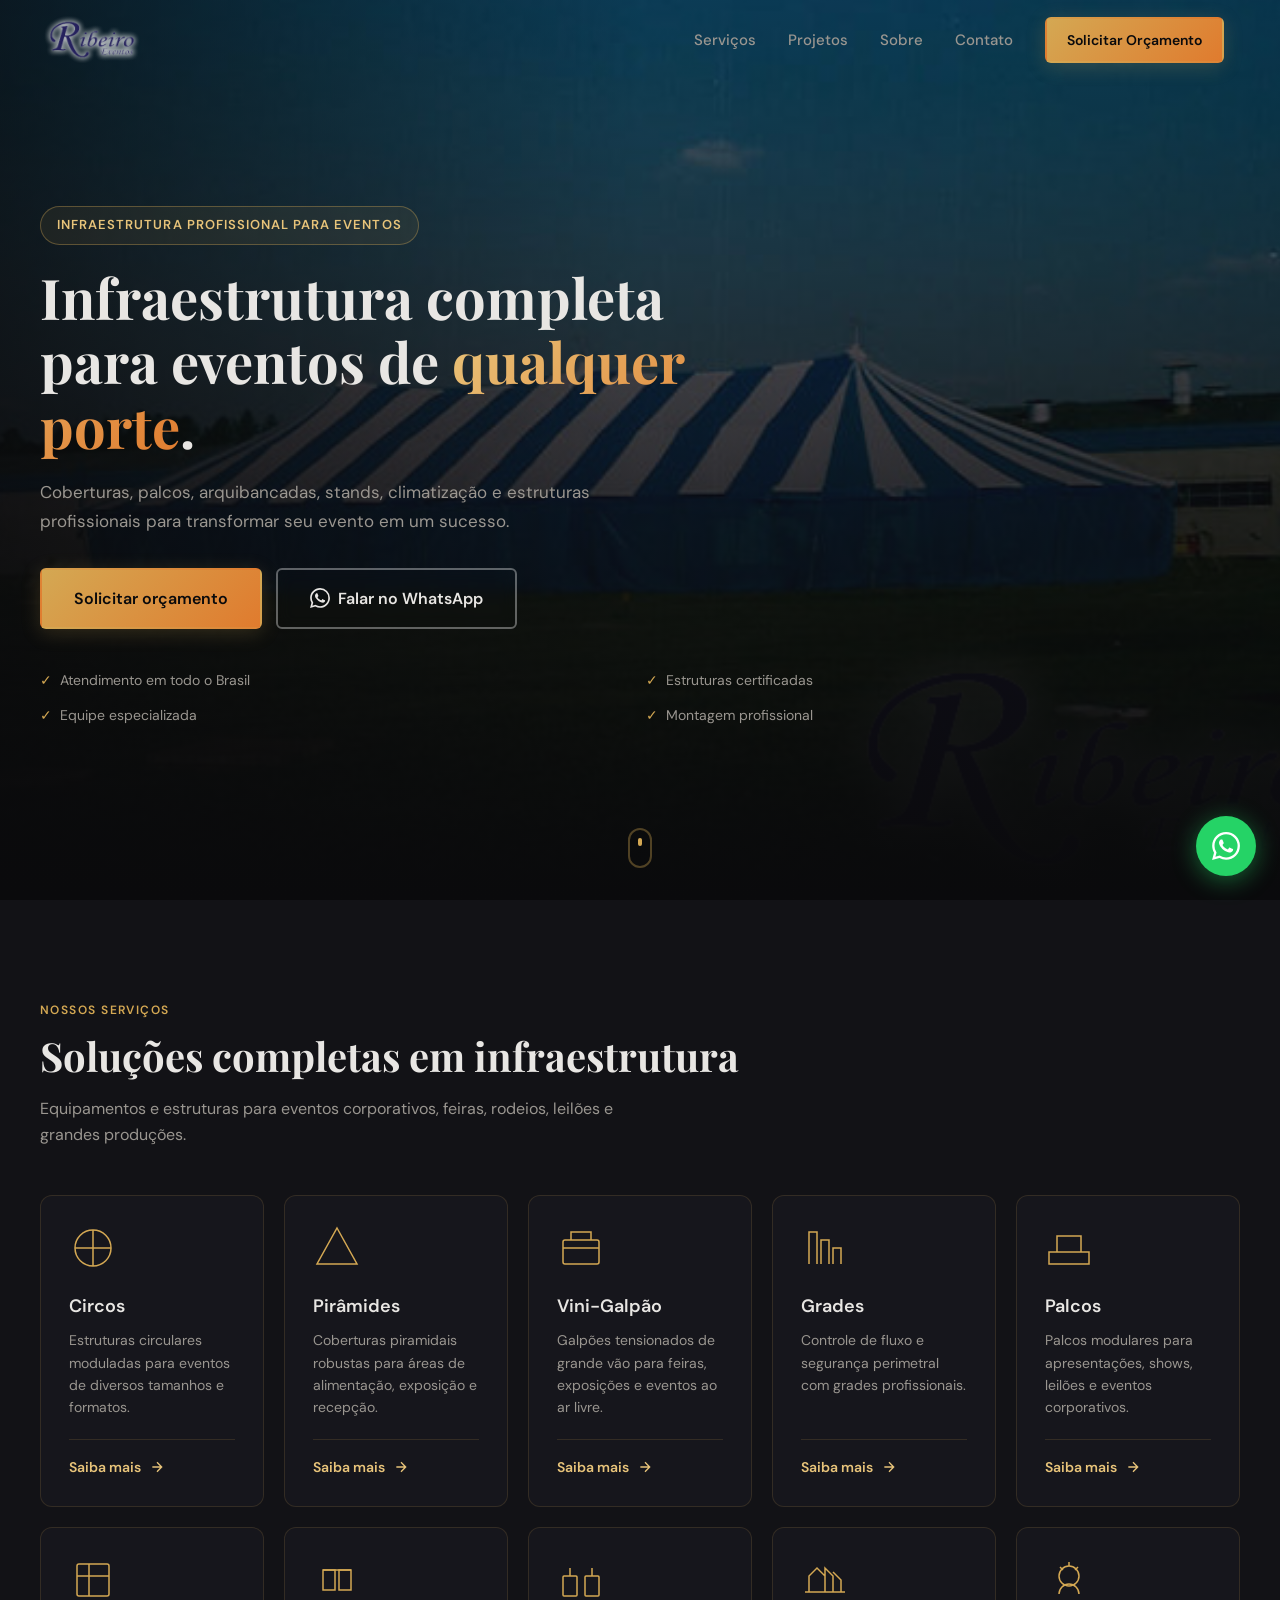
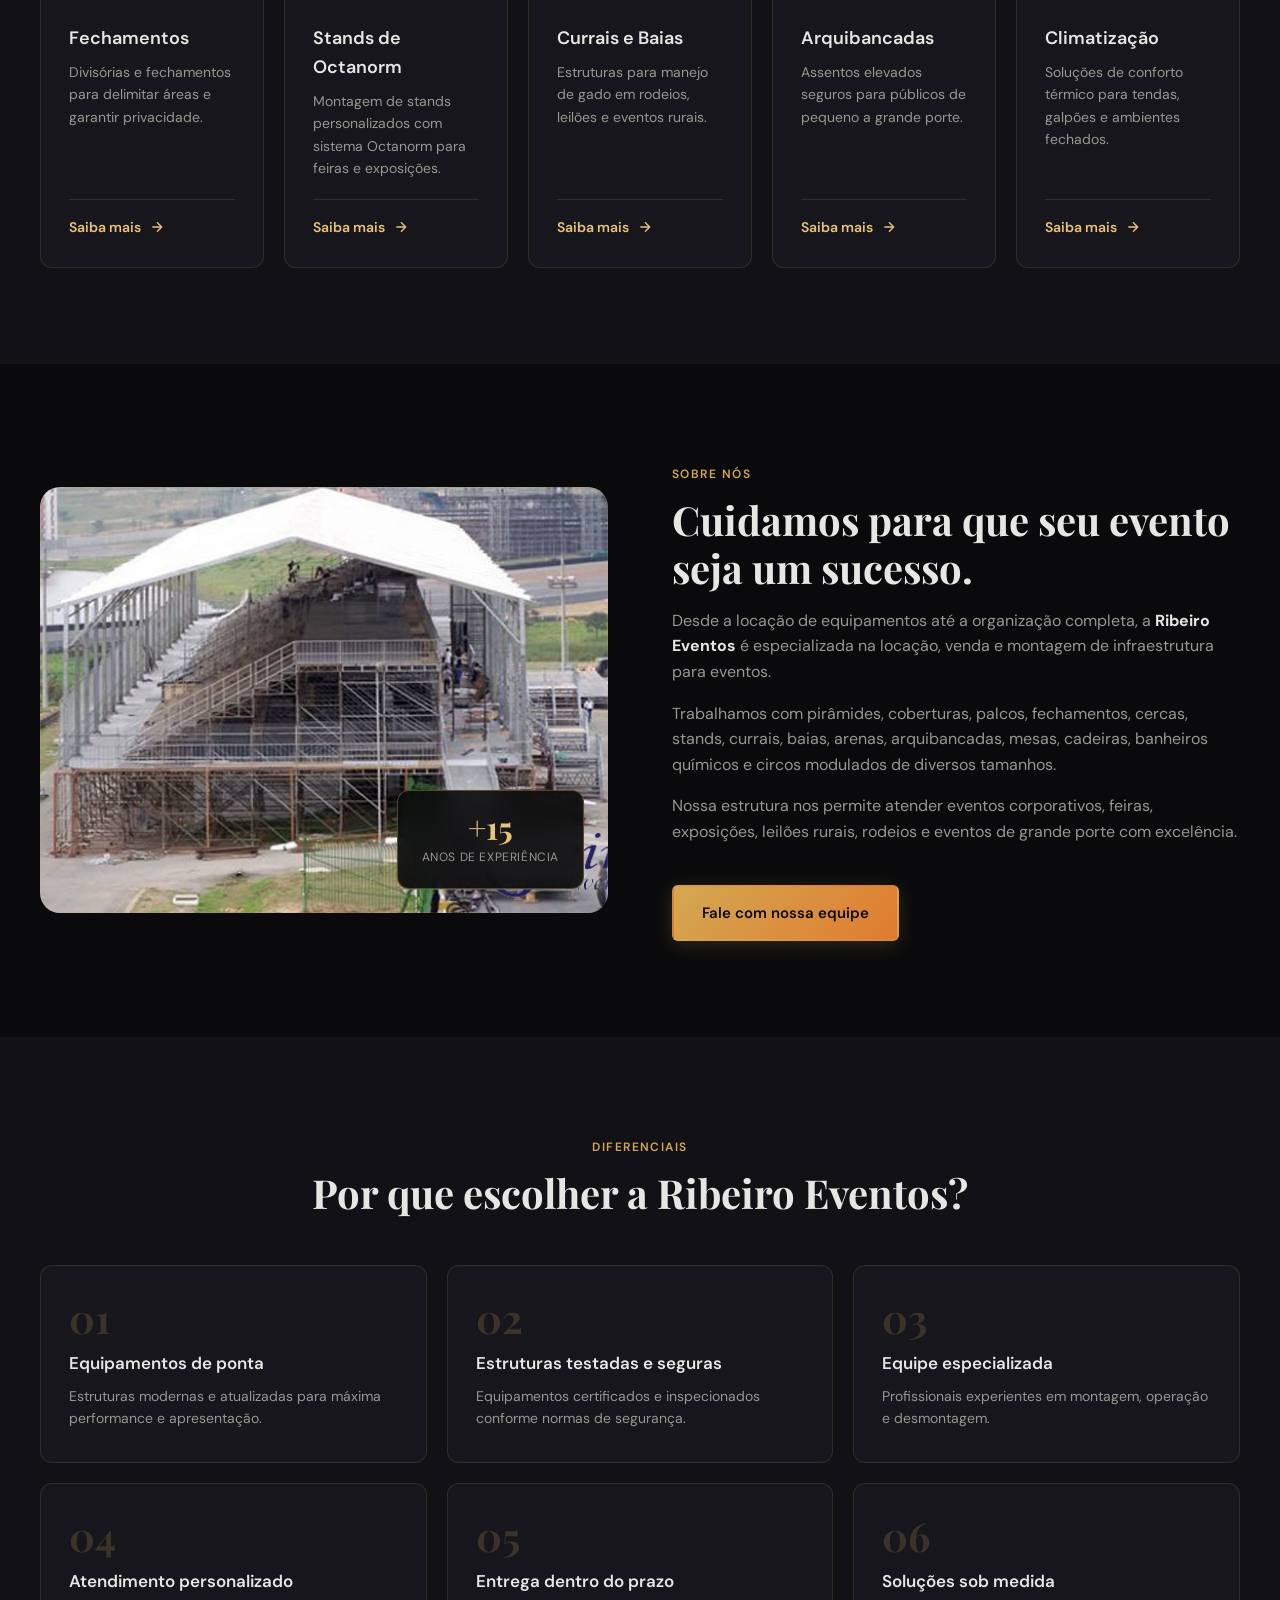
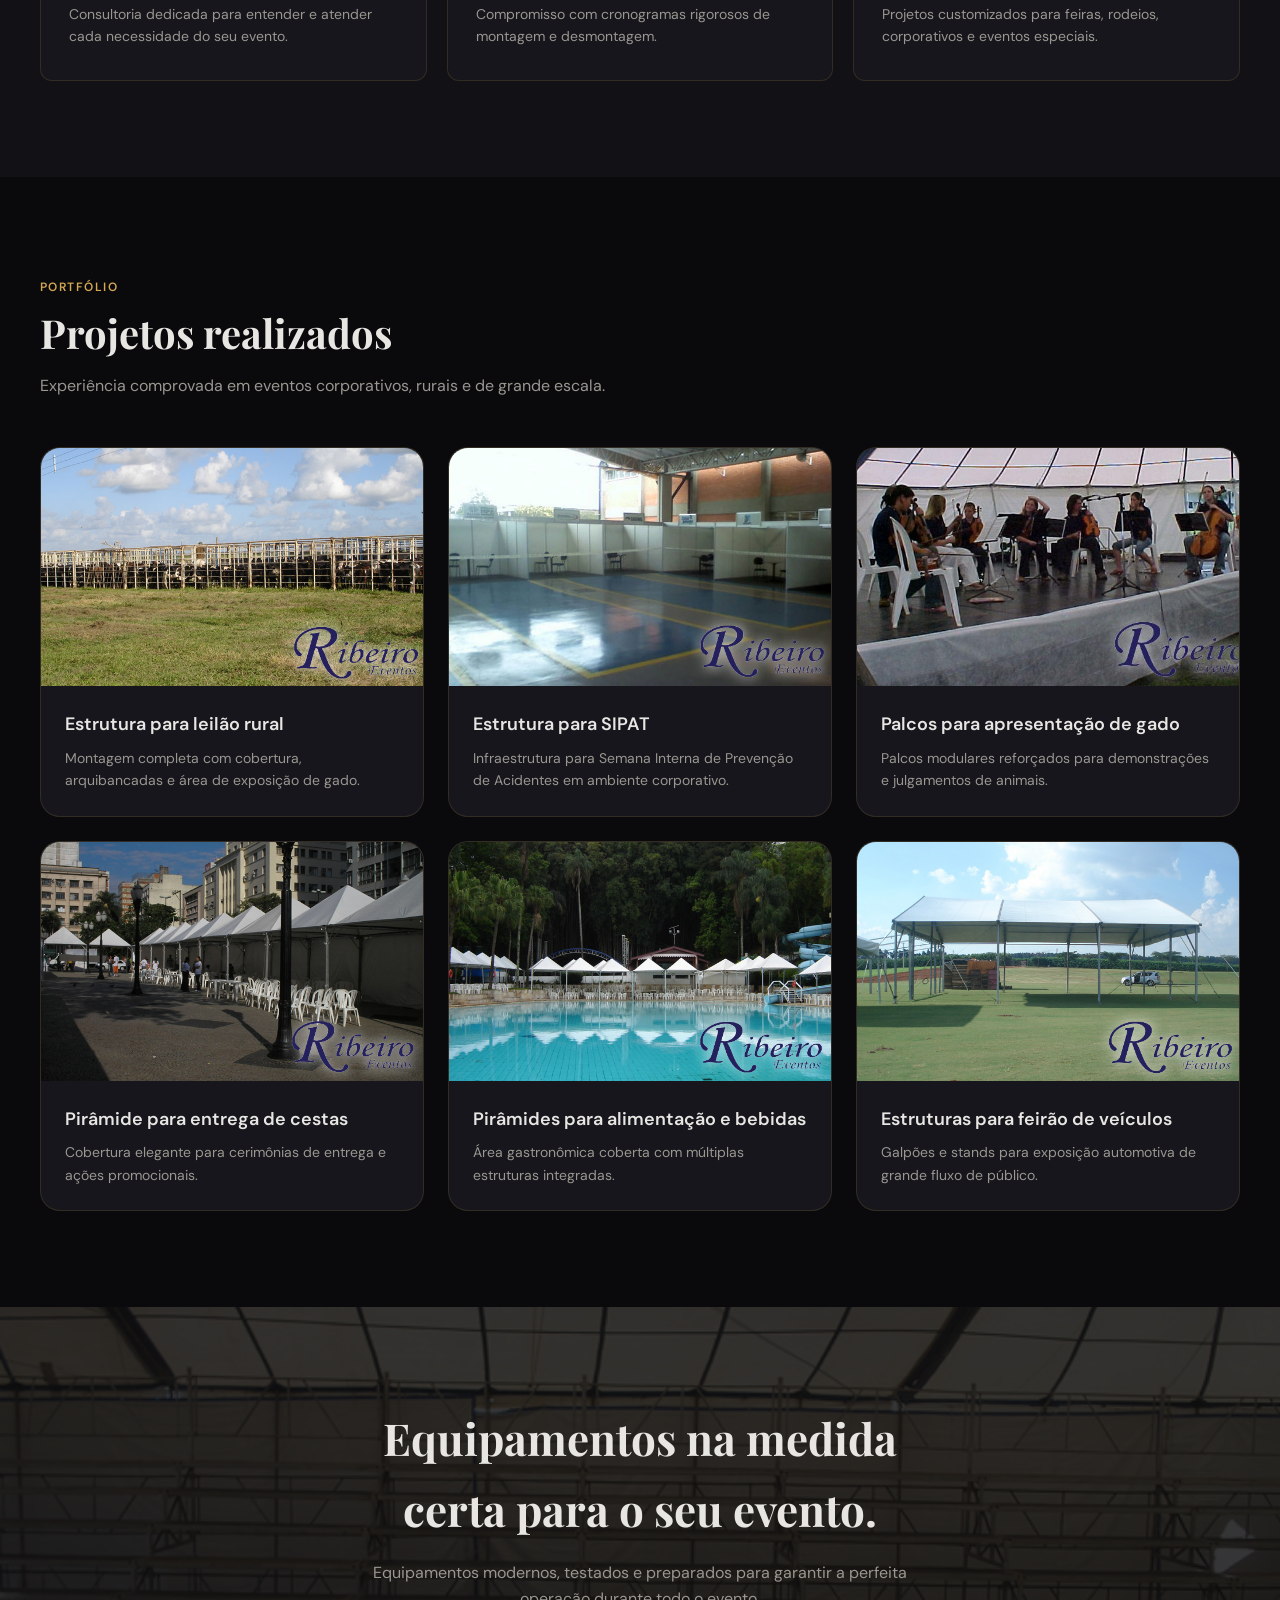
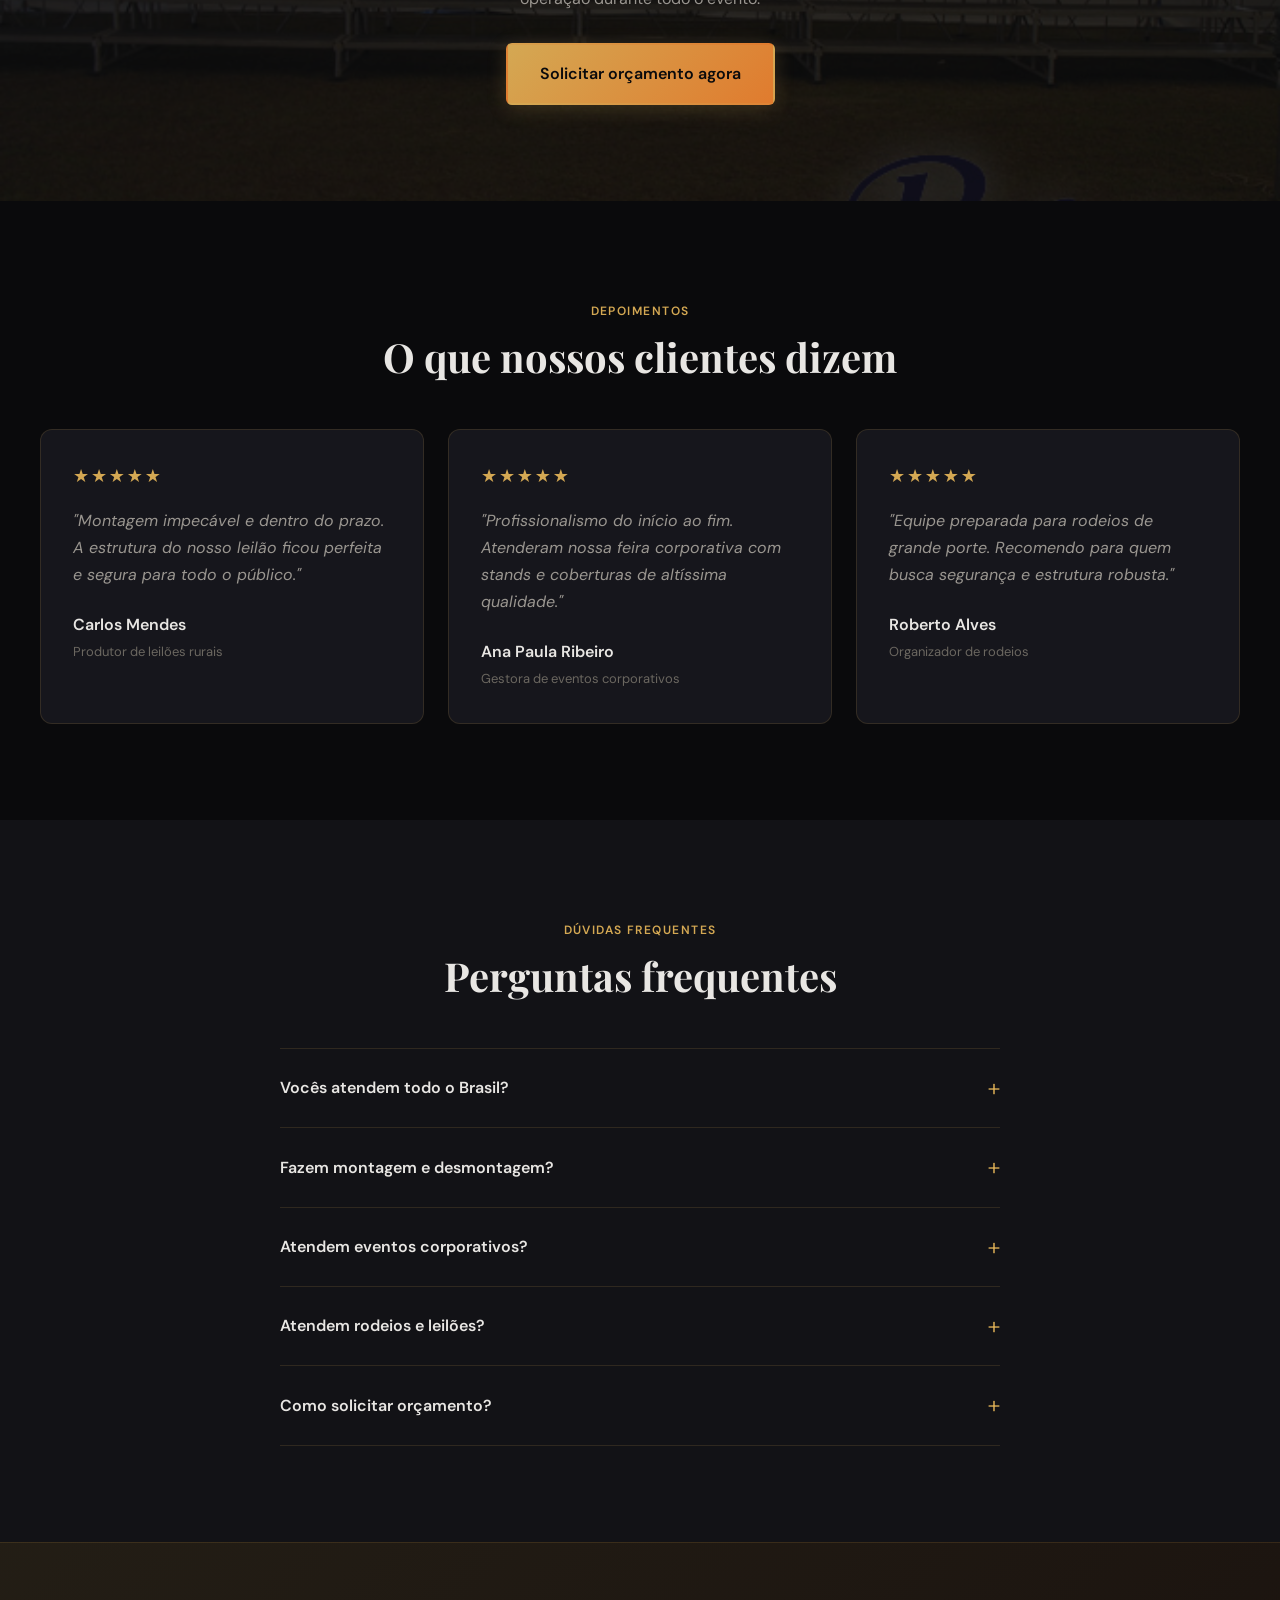
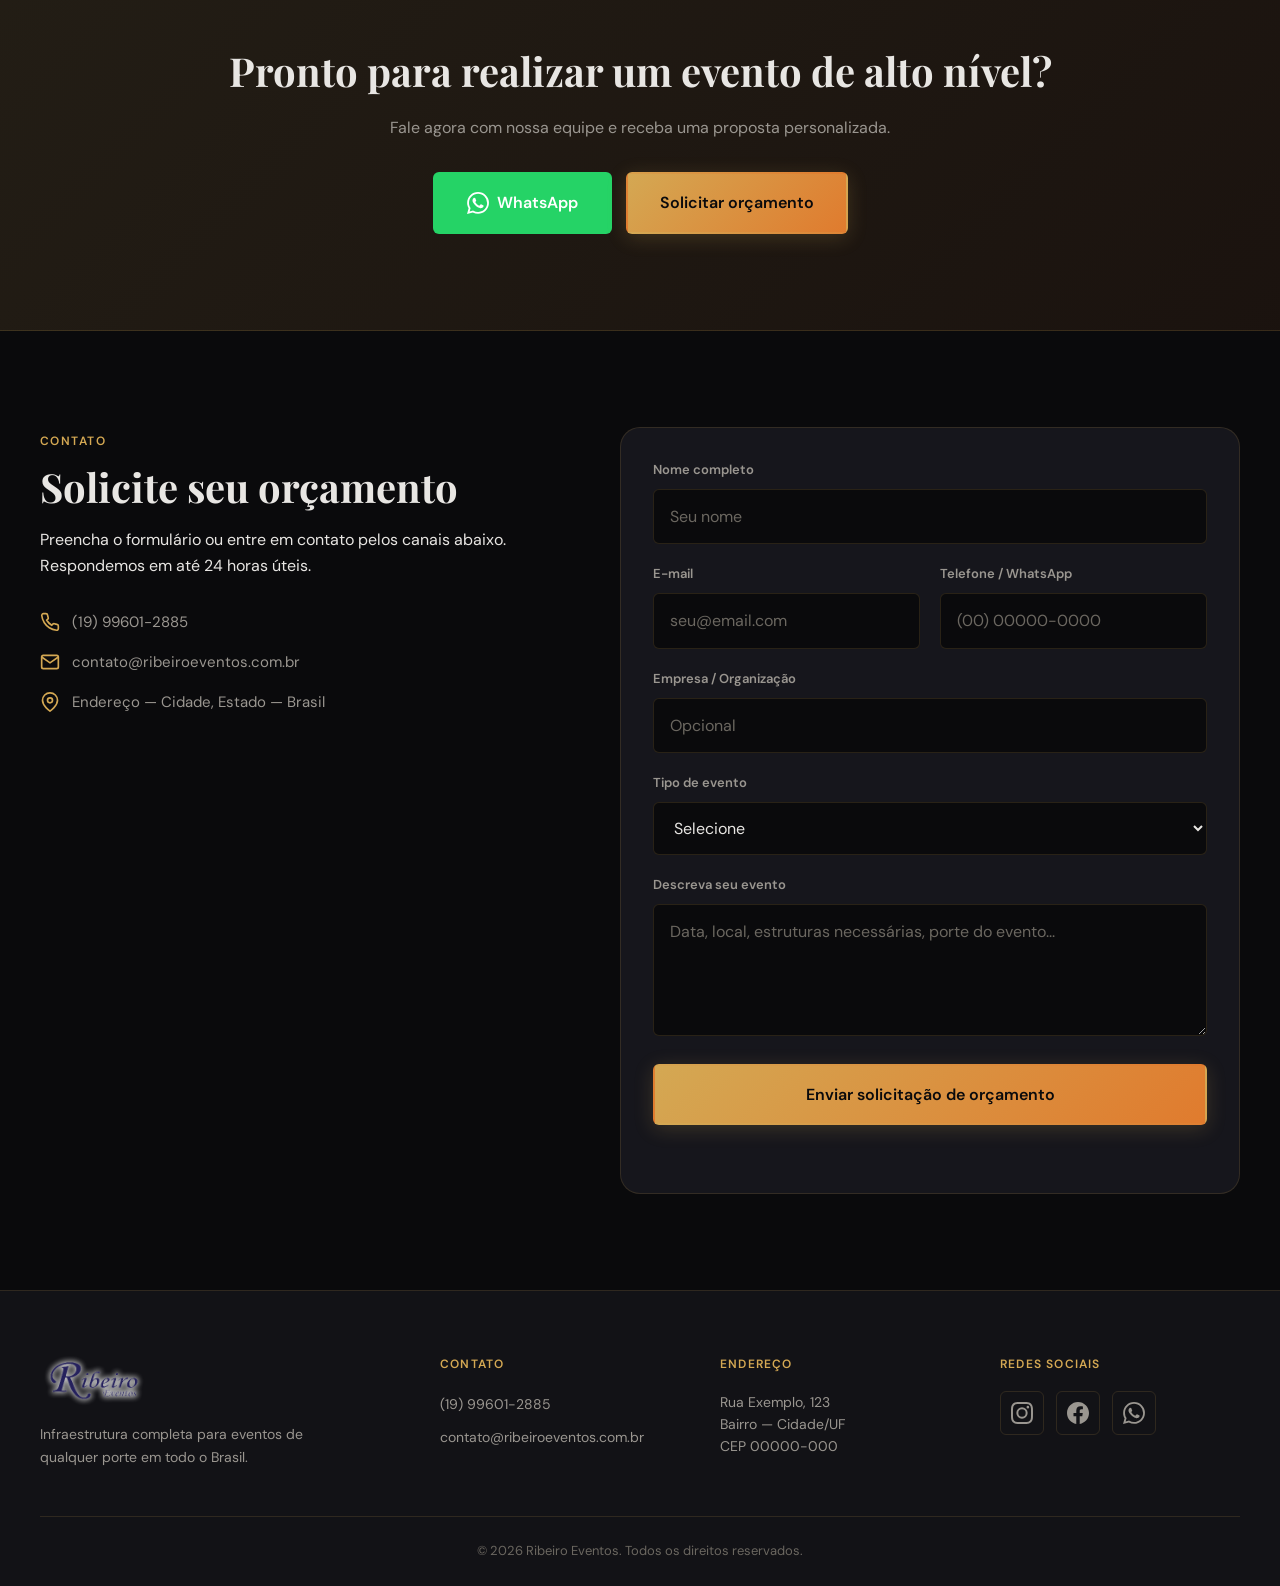
<file: index.html>
<!DOCTYPE html>
<html lang="pt-BR">
<head>
  <meta charset="UTF-8">
  <meta name="viewport" content="width=device-width, initial-scale=1.0">
  <meta name="description" content="Ribeiro Eventos — infraestrutura completa para eventos de qualquer porte. Coberturas, palcos, arquibancadas, stands, climatização e montagem profissional em todo o Brasil.">
  <meta name="keywords" content="infraestrutura para eventos, locação palco, arquibancadas, coberturas eventos, stands octanorm, rodeios, leilões rurais, feiras, eventos corporativos">
  <meta name="author" content="Ribeiro Eventos">
  <meta name="robots" content="index, follow">
  <link rel="canonical" href="https://ribeiroeventos.com.br/">

  <!-- Open Graph -->
  <meta property="og:type" content="website">
  <meta property="og:locale" content="pt_BR">
  <meta property="og:title" content="Ribeiro Eventos | Infraestrutura para Eventos de Qualquer Porte">
  <meta property="og:description" content="Coberturas, palcos, arquibancadas, stands e estruturas profissionais. Atendimento em todo o Brasil.">
  <meta property="og:url" content="https://ribeiroeventos.com.br/">
  <meta property="og:image" content="https://ribeiroeventos.com.br/assets/circo1.png">

  <!-- Twitter -->
  <meta name="twitter:card" content="summary_large_image">
  <meta name="twitter:title" content="Ribeiro Eventos | Infraestrutura para Eventos">
  <meta name="twitter:description" content="Estruturas certificadas, equipe especializada e montagem profissional para eventos de grande porte.">

  <title>Ribeiro Eventos | Infraestrutura Completa para Eventos de Qualquer Porte</title>

  <link rel="preconnect" href="https://fonts.googleapis.com">
  <link rel="preconnect" href="https://fonts.gstatic.com" crossorigin>
  <link href="https://fonts.googleapis.com/css2?family=DM+Sans:ital,opsz,wght@0,9..40,400;0,9..40,500;0,9..40,600;0,9..40,700;1,9..40,400&family=Playfair+Display:wght@600;700&display=swap" rel="stylesheet">
  <link rel="stylesheet" href="css/styles.css">
  <link rel="icon" type="image/svg+xml" href="assets/favicon.svg">

  <script type="application/ld+json">
  {
    "@context": "https://schema.org",
    "@type": "LocalBusiness",
    "name": "Ribeiro Eventos",
    "description": "Locação, venda e montagem de infraestrutura para eventos — coberturas, palcos, arquibancadas, stands e estruturas profissionais.",
    "url": "https://ribeiroeventos.com.br",
    "telephone": "+55-19-99601-2885",
    "address": {
      "@type": "PostalAddress",
      "addressCountry": "BR"
    },
    "areaServed": "BR",
    "priceRange": "$$",
    "sameAs": []
  }
  </script>
</head>
<body>
  <a href="#main" class="skip-link">Ir para o conteúdo principal</a>

  <!-- HEADER -->
  <header class="header" id="header">
    <div class="container header__inner">
      <a href="#" class="logo" aria-label="Ribeiro Eventos — Página inicial">
        <img src="assets/logo.png" alt="Ribeiro Eventos" class="logo__img" width="180" height="56">
      </a>

      <button class="nav-toggle" id="navToggle" aria-label="Abrir menu" aria-expanded="false">
        <span></span><span></span><span></span>
      </button>
    </div>
  </header>

  <nav class="nav" id="nav" aria-label="Navegação principal">
    <ul class="nav__list">
      <li><a href="#servicos" class="nav__link">Serviços</a></li>
      <li><a href="#projetos" class="nav__link">Projetos</a></li>
      <li><a href="#sobre" class="nav__link">Sobre</a></li>
      <li><a href="#contato" class="nav__link">Contato</a></li>
    </ul>
    <a href="#contato" class="btn btn--primary btn--sm nav__cta">Solicitar Orçamento</a>
  </nav>

  <main id="main">
    <!-- HERO -->
    <section class="hero" id="hero" aria-labelledby="hero-title">
      <div class="hero__bg">
        <img src="assets/circo1.png" alt="Estrutura de circo da Ribeiro Eventos montada para evento de grande porte" width="1920" height="1080" loading="eager" fetchpriority="high" decoding="async">
        <div class="hero__overlay"></div>
      </div>
      <div class="container hero__content">
        <p class="hero__badge reveal">Infraestrutura profissional para eventos</p>
        <h1 class="hero__title reveal" id="hero-title">
          Infraestrutura completa para eventos de <em>qualquer porte</em>.
        </h1>
        <p class="hero__subtitle reveal">
          Coberturas, palcos, arquibancadas, stands, climatização e estruturas profissionais para transformar seu evento em um sucesso.
        </p>
        <div class="hero__actions reveal">
          <a href="#contato" class="btn btn--primary btn--lg">Solicitar orçamento</a>
          <a href="https://wa.me/5519996012885?text=Olá!%20Gostaria%20de%20solicitar%20um%20orçamento%20para%20infraestrutura%20de%20evento." class="btn btn--outline btn--lg" target="_blank" rel="noopener noreferrer">
            <svg width="20" height="20" viewBox="0 0 24 24" fill="currentColor" aria-hidden="true"><path d="M17.472 14.382c-.297-.149-1.758-.867-2.03-.967-.273-.099-.471-.148-.67.15-.197.297-.767.966-.94 1.164-.173.199-.347.223-.644.075-.297-.15-1.255-.463-2.39-1.475-.883-.788-1.48-1.761-1.653-2.059-.173-.297-.018-.458.13-.606.134-.133.298-.347.446-.52.149-.174.198-.298.298-.497.099-.198.05-.371-.025-.52-.075-.149-.669-1.612-.916-2.207-.242-.579-.487-.5-.669-.51-.173-.008-.371-.01-.57-.01-.198 0-.52.074-.792.372-.272.297-1.04 1.016-1.04 2.479 0 1.462 1.065 2.875 1.213 3.074.149.198 2.096 3.2 5.077 4.487.709.306 1.262.489 1.694.625.712.227 1.36.195 1.871.118.571-.085 1.758-.719 2.006-1.413.248-.694.248-1.289.173-1.413-.074-.124-.272-.198-.57-.347m-5.421 7.403h-.004a9.87 9.87 0 01-5.031-1.378l-.361-.214-3.741.982.998-3.648-.235-.374a9.86 9.86 0 01-1.51-5.26c.001-5.45 4.436-9.884 9.888-9.884 2.64 0 5.122 1.03 6.988 2.898a9.825 9.825 0 012.893 6.994c-.003 5.45-4.435 9.884-9.885 9.884m8.413-18.297A11.815 11.815 0 0012.05 0C5.495 0 .16 5.335.157 11.892c0 2.096.547 4.142 1.588 5.945L.057 24l6.305-1.654a11.882 11.882 0 005.683 1.448h.005c6.554 0 11.89-5.335 11.893-11.893a11.821 11.821 0 00-3.48-8.413z"/></svg>
            Falar no WhatsApp
          </a>
        </div>
        <ul class="hero__trust reveal" role="list">
          <li><span class="trust-icon" aria-hidden="true">✓</span> Atendimento em todo o Brasil</li>
          <li><span class="trust-icon" aria-hidden="true">✓</span> Estruturas certificadas</li>
          <li><span class="trust-icon" aria-hidden="true">✓</span> Equipe especializada</li>
          <li><span class="trust-icon" aria-hidden="true">✓</span> Montagem profissional</li>
        </ul>
      </div>
      <div class="hero__scroll" aria-hidden="true">
        <span></span>
      </div>
    </section>

    <!-- SERVIÇOS -->
    <section class="section section--services" id="servicos" aria-labelledby="servicos-title">
      <div class="container">
        <header class="section__header reveal">
          <span class="section__label">Nossos serviços</span>
          <h2 class="section__title" id="servicos-title">Soluções completas em infraestrutura</h2>
          <p class="section__desc">Equipamentos e estruturas para eventos corporativos, feiras, rodeios, leilões e grandes produções.</p>
        </header>
        <div class="services-grid">
          <a href="paginas/servico.html?s=circos" class="service-card reveal">
            <div class="service-card__icon" aria-hidden="true">
              <svg viewBox="0 0 48 48" fill="none" stroke="currentColor" stroke-width="1.5"><circle cx="24" cy="24" r="18"/><path d="M24 6v36M6 24h36"/></svg>
            </div>
            <h3>Circos</h3>
            <p>Estruturas circulares moduladas para eventos de diversos tamanhos e formatos.</p>
            <span class="service-card__cta">Saiba mais <svg width="16" height="16" viewBox="0 0 24 24" fill="none" stroke="currentColor" stroke-width="2" aria-hidden="true"><path d="M5 12h14M12 5l7 7-7 7"/></svg></span>
          </a>
          <a href="paginas/servico.html?s=piramides" class="service-card reveal">
            <div class="service-card__icon" aria-hidden="true">
              <svg viewBox="0 0 48 48" fill="none" stroke="currentColor" stroke-width="1.5"><path d="M24 4L44 40H4L24 4z"/></svg>
            </div>
            <h3>Pirâmides</h3>
            <p>Coberturas piramidais robustas para áreas de alimentação, exposição e recepção.</p>
            <span class="service-card__cta">Saiba mais <svg width="16" height="16" viewBox="0 0 24 24" fill="none" stroke="currentColor" stroke-width="2" aria-hidden="true"><path d="M5 12h14M12 5l7 7-7 7"/></svg></span>
          </a>
          <a href="paginas/servico.html?s=vini-galpao" class="service-card reveal">
            <div class="service-card__icon" aria-hidden="true">
              <svg viewBox="0 0 48 48" fill="none" stroke="currentColor" stroke-width="1.5"><rect x="6" y="16" width="36" height="24" rx="2"/><path d="M6 24h36M14 16V8h20v8"/></svg>
            </div>
            <h3>Vini-Galpão</h3>
            <p>Galpões tensionados de grande vão para feiras, exposições e eventos ao ar livre.</p>
            <span class="service-card__cta">Saiba mais <svg width="16" height="16" viewBox="0 0 24 24" fill="none" stroke="currentColor" stroke-width="2" aria-hidden="true"><path d="M5 12h14M12 5l7 7-7 7"/></svg></span>
          </a>
          <a href="paginas/servico.html?s=grades" class="service-card reveal">
            <div class="service-card__icon" aria-hidden="true">
              <svg viewBox="0 0 48 48" fill="none" stroke="currentColor" stroke-width="1.5"><path d="M8 40V8h8v32M20 40V16h8v24M32 40V24h8v16"/></svg>
            </div>
            <h3>Grades</h3>
            <p>Controle de fluxo e segurança perimetral com grades profissionais.</p>
            <span class="service-card__cta">Saiba mais <svg width="16" height="16" viewBox="0 0 24 24" fill="none" stroke="currentColor" stroke-width="2" aria-hidden="true"><path d="M5 12h14M12 5l7 7-7 7"/></svg></span>
          </a>
          <a href="paginas/servico.html?s=palcos" class="service-card reveal">
            <div class="service-card__icon" aria-hidden="true">
              <svg viewBox="0 0 48 48" fill="none" stroke="currentColor" stroke-width="1.5"><rect x="4" y="28" width="40" height="12"/><path d="M12 28V12h24v16M18 12h12"/></svg>
            </div>
            <h3>Palcos</h3>
            <p>Palcos modulares para apresentações, shows, leilões e eventos corporativos.</p>
            <span class="service-card__cta">Saiba mais <svg width="16" height="16" viewBox="0 0 24 24" fill="none" stroke="currentColor" stroke-width="2" aria-hidden="true"><path d="M5 12h14M12 5l7 7-7 7"/></svg></span>
          </a>
          <a href="paginas/servico.html?s=fechamentos" class="service-card reveal">
            <div class="service-card__icon" aria-hidden="true">
              <svg viewBox="0 0 48 48" fill="none" stroke="currentColor" stroke-width="1.5"><rect x="8" y="8" width="32" height="32" rx="2"/><path d="M8 20h32M20 8v32"/></svg>
            </div>
            <h3>Fechamentos</h3>
            <p>Divisórias e fechamentos para delimitar áreas e garantir privacidade.</p>
            <span class="service-card__cta">Saiba mais <svg width="16" height="16" viewBox="0 0 24 24" fill="none" stroke="currentColor" stroke-width="2" aria-hidden="true"><path d="M5 12h14M12 5l7 7-7 7"/></svg></span>
          </a>
          <a href="paginas/servico.html?s=stands-octanorm" class="service-card reveal">
            <div class="service-card__icon" aria-hidden="true">
              <svg viewBox="0 0 48 48" fill="none" stroke="currentColor" stroke-width="1.5"><rect x="10" y="14" width="12" height="20"/><rect x="26" y="14" width="12" height="20"/><path d="M10 14h28"/></svg>
            </div>
            <h3>Stands de Octanorm</h3>
            <p>Montagem de stands personalizados com sistema Octanorm para feiras e exposições.</p>
            <span class="service-card__cta">Saiba mais <svg width="16" height="16" viewBox="0 0 24 24" fill="none" stroke="currentColor" stroke-width="2" aria-hidden="true"><path d="M5 12h14M12 5l7 7-7 7"/></svg></span>
          </a>
          <a href="paginas/servico.html?s=currais-baias" class="service-card reveal">
            <div class="service-card__icon" aria-hidden="true">
              <svg viewBox="0 0 48 48" fill="none" stroke="currentColor" stroke-width="1.5"><rect x="6" y="20" width="14" height="20" rx="1"/><rect x="28" y="20" width="14" height="20" rx="1"/><path d="M13 20v-8M35 20v-8"/></svg>
            </div>
            <h3>Currais e Baias</h3>
            <p>Estruturas para manejo de gado em rodeios, leilões e eventos rurais.</p>
            <span class="service-card__cta">Saiba mais <svg width="16" height="16" viewBox="0 0 24 24" fill="none" stroke="currentColor" stroke-width="2" aria-hidden="true"><path d="M5 12h14M12 5l7 7-7 7"/></svg></span>
          </a>
          <a href="paginas/servico.html?s=arquibancadas" class="service-card reveal">
            <div class="service-card__icon" aria-hidden="true">
              <svg viewBox="0 0 48 48" fill="none" stroke="currentColor" stroke-width="1.5"><path d="M4 36h40M8 36V20l8-8 8 8v16M24 36V12l8 8v16M40 36V24l-8-8"/></svg>
            </div>
            <h3>Arquibancadas</h3>
            <p>Assentos elevados seguros para públicos de pequeno a grande porte.</p>
            <span class="service-card__cta">Saiba mais <svg width="16" height="16" viewBox="0 0 24 24" fill="none" stroke="currentColor" stroke-width="2" aria-hidden="true"><path d="M5 12h14M12 5l7 7-7 7"/></svg></span>
          </a>
          <a href="paginas/servico.html?s=climatizacao" class="service-card reveal">
            <div class="service-card__icon" aria-hidden="true">
              <svg viewBox="0 0 48 48" fill="none" stroke="currentColor" stroke-width="1.5"><circle cx="24" cy="20" r="10"/><path d="M14 38c0-5.5 4.5-10 10-10s10 4.5 10 10"/><path d="M24 10V6M18 14l-3-3M30 14l3-3"/></svg>
            </div>
            <h3>Climatização</h3>
            <p>Soluções de conforto térmico para tendas, galpões e ambientes fechados.</p>
            <span class="service-card__cta">Saiba mais <svg width="16" height="16" viewBox="0 0 24 24" fill="none" stroke="currentColor" stroke-width="2" aria-hidden="true"><path d="M5 12h14M12 5l7 7-7 7"/></svg></span>
          </a>
        </div>
      </div>
    </section>

    <!-- SOBRE -->
    <section class="section section--about" id="sobre" aria-labelledby="sobre-title">
      <div class="container about-grid">
        <div class="about__media reveal">
          <img src="assets/galpao3.png" alt="Montagem de galpão tensionado para evento de grande porte" width="800" height="600" loading="lazy" decoding="async">
          <div class="about__badge">
            <span class="about__badge-num">+15</span>
            <span class="about__badge-text">anos de experiência</span>
          </div>
        </div>
        <div class="about__content reveal">
          <span class="section__label">Sobre nós</span>
          <h2 class="section__title" id="sobre-title">Cuidamos para que seu evento seja um sucesso.</h2>
          <p>Desde a locação de equipamentos até a organização completa, a <strong>Ribeiro Eventos</strong> é especializada na locação, venda e montagem de infraestrutura para eventos.</p>
          <p>Trabalhamos com pirâmides, coberturas, palcos, fechamentos, cercas, stands, currais, baias, arenas, arquibancadas, mesas, cadeiras, banheiros químicos e circos modulados de diversos tamanhos.</p>
          <p>Nossa estrutura nos permite atender eventos corporativos, feiras, exposições, leilões rurais, rodeios e eventos de grande porte com excelência.</p>
          <a href="#contato" class="btn btn--primary">Fale com nossa equipe</a>
        </div>
      </div>
    </section>

    <!-- DIFERENCIAIS -->
    <section class="section section--diff" id="diferenciais" aria-labelledby="diff-title">
      <div class="container">
        <header class="section__header section__header--center reveal">
          <span class="section__label">Diferenciais</span>
          <h2 class="section__title" id="diff-title">Por que escolher a Ribeiro Eventos?</h2>
        </header>
        <div class="diff-grid">
          <article class="diff-card reveal">
            <div class="diff-card__num">01</div>
            <h3>Equipamentos de ponta</h3>
            <p>Estruturas modernas e atualizadas para máxima performance e apresentação.</p>
          </article>
          <article class="diff-card reveal">
            <div class="diff-card__num">02</div>
            <h3>Estruturas testadas e seguras</h3>
            <p>Equipamentos certificados e inspecionados conforme normas de segurança.</p>
          </article>
          <article class="diff-card reveal">
            <div class="diff-card__num">03</div>
            <h3>Equipe especializada</h3>
            <p>Profissionais experientes em montagem, operação e desmontagem.</p>
          </article>
          <article class="diff-card reveal">
            <div class="diff-card__num">04</div>
            <h3>Atendimento personalizado</h3>
            <p>Consultoria dedicada para entender e atender cada necessidade do seu evento.</p>
          </article>
          <article class="diff-card reveal">
            <div class="diff-card__num">05</div>
            <h3>Entrega dentro do prazo</h3>
            <p>Compromisso com cronogramas rigorosos de montagem e desmontagem.</p>
          </article>
          <article class="diff-card reveal">
            <div class="diff-card__num">06</div>
            <h3>Soluções sob medida</h3>
            <p>Projetos customizados para feiras, rodeios, corporativos e eventos especiais.</p>
          </article>
        </div>
      </div>
    </section>

    <!-- PROJETOS -->
    <section class="section section--projects" id="projetos" aria-labelledby="projetos-title">
      <div class="container">
        <header class="section__header reveal">
          <span class="section__label">Portfólio</span>
          <h2 class="section__title" id="projetos-title">Projetos realizados</h2>
          <p class="section__desc">Experiência comprovada em eventos corporativos, rurais e de grande escala.</p>
        </header>
        <div class="projects-grid">
          <article class="project-card reveal">
            <div class="project-card__img">
              <img src="assets/curral4.png" alt="Estrutura para leilão rural com currais e cobertura" width="800" height="600" loading="lazy" decoding="async">
            </div>
            <div class="project-card__body">
              <h3>Estrutura para leilão rural</h3>
              <p>Montagem completa com cobertura, arquibancadas e área de exposição de gado.</p>
            </div>
          </article>
          <article class="project-card reveal">
            <div class="project-card__img">
              <img src="assets/stand6.png" alt="Stand montado para evento corporativo SIPAT" width="800" height="600" loading="lazy" decoding="async">
            </div>
            <div class="project-card__body">
              <h3>Estrutura para SIPAT</h3>
              <p>Infraestrutura para Semana Interna de Prevenção de Acidentes em ambiente corporativo.</p>
            </div>
          </article>
          <article class="project-card reveal">
            <div class="project-card__img">
              <img src="assets/palco3.png" alt="Palco para apresentação de gado em evento rural" width="800" height="600" loading="lazy" decoding="async">
            </div>
            <div class="project-card__body">
              <h3>Palcos para apresentação de gado</h3>
              <p>Palcos modulares reforçados para demonstrações e julgamentos de animais.</p>
            </div>
          </article>
          <article class="project-card reveal">
            <div class="project-card__img">
              <img src="assets/piramide4.png" alt="Pirâmide para entrega de cestas em evento" width="800" height="600" loading="lazy" decoding="async">
            </div>
            <div class="project-card__body">
              <h3>Pirâmide para entrega de cestas</h3>
              <p>Cobertura elegante para cerimônias de entrega e ações promocionais.</p>
            </div>
          </article>
          <article class="project-card reveal">
            <div class="project-card__img">
              <img src="assets/piramide2.png" alt="Pirâmides para área de alimentação e bebidas" width="800" height="600" loading="lazy" decoding="async">
            </div>
            <div class="project-card__body">
              <h3>Pirâmides para alimentação e bebidas</h3>
              <p>Área gastronômica coberta com múltiplas estruturas integradas.</p>
            </div>
          </article>
          <article class="project-card reveal">
            <div class="project-card__img">
              <img src="assets/galpao1.png" alt="Galpão tensionado para feirão de veículos" width="800" height="600" loading="lazy" decoding="async">
            </div>
            <div class="project-card__body">
              <h3>Estruturas para feirão de veículos</h3>
              <p>Galpões e stands para exposição automotiva de grande fluxo de público.</p>
            </div>
          </article>
        </div>
      </div>
    </section>

    <!-- IMPACTO -->
    <section class="section section--impact" id="impacto" aria-labelledby="impact-title">
      <div class="impact__bg">
        <img src="assets/arquibancada5.png" alt="Arquibancadas em evento com grande público" width="1920" height="1080" loading="lazy" decoding="async">
        <div class="impact__overlay"></div>
      </div>
      <div class="container impact__content reveal">
        <h2 class="impact__title" id="impact-title">Equipamentos na medida certa para o seu evento.</h2>
        <p class="impact__text">Equipamentos modernos, testados e preparados para garantir a perfeita operação durante todo o evento.</p>
        <a href="#contato" class="btn btn--primary btn--lg">Solicitar orçamento agora</a>
      </div>
    </section>

    <!-- DEPOIMENTOS -->
    <section class="section section--testimonials" id="depoimentos" aria-labelledby="depoimentos-title">
      <div class="container">
        <header class="section__header section__header--center reveal">
          <span class="section__label">Depoimentos</span>
          <h2 class="section__title" id="depoimentos-title">O que nossos clientes dizem</h2>
        </header>
        <div class="testimonials-grid">
          <blockquote class="testimonial-card reveal">
            <div class="stars" aria-label="5 de 5 estrelas">★★★★★</div>
            <p>"Montagem impecável e dentro do prazo. A estrutura do nosso leilão ficou perfeita e segura para todo o público."</p>
            <footer>
              <cite>Carlos Mendes</cite>
              <span>Produtor de leilões rurais</span>
            </footer>
          </blockquote>
          <blockquote class="testimonial-card reveal">
            <div class="stars" aria-label="5 de 5 estrelas">★★★★★</div>
            <p>"Profissionalismo do início ao fim. Atenderam nossa feira corporativa com stands e coberturas de altíssima qualidade."</p>
            <footer>
              <cite>Ana Paula Ribeiro</cite>
              <span>Gestora de eventos corporativos</span>
            </footer>
          </blockquote>
          <blockquote class="testimonial-card reveal">
            <div class="stars" aria-label="5 de 5 estrelas">★★★★★</div>
            <p>"Equipe preparada para rodeios de grande porte. Recomendo para quem busca segurança e estrutura robusta."</p>
            <footer>
              <cite>Roberto Alves</cite>
              <span>Organizador de rodeios</span>
            </footer>
          </blockquote>
        </div>
      </div>
    </section>

    <!-- FAQ -->
    <section class="section section--faq" id="faq" aria-labelledby="faq-title">
      <div class="container">
        <header class="section__header section__header--center reveal">
          <span class="section__label">Dúvidas frequentes</span>
          <h2 class="section__title" id="faq-title">Perguntas frequentes</h2>
        </header>
        <div class="faq-list reveal" role="list">
          <details class="faq-item">
            <summary>Vocês atendem todo o Brasil?</summary>
            <p>Sim. A Ribeiro Eventos realiza locação, transporte e montagem de infraestrutura para eventos em todo o território nacional, com logística planejada para cada região.</p>
          </details>
          <details class="faq-item">
            <summary>Fazem montagem e desmontagem?</summary>
            <p>Sim. Nossa equipe especializada cuida de toda a montagem, operação durante o evento e desmontagem, garantindo segurança e cumprimento de prazos.</p>
          </details>
          <details class="faq-item">
            <summary>Atendem eventos corporativos?</summary>
            <p>Atendemos empresas, prefeituras e produtores de eventos corporativos com palcos, stands, coberturas, climatização e soluções personalizadas.</p>
          </details>
          <details class="faq-item">
            <summary>Atendem rodeios e leilões?</summary>
            <p>Sim. Temos ampla experiência em rodeios, leilões rurais e eventos agropecuários, com currais, baias, arquibancadas e palcos específicos.</p>
          </details>
          <details class="faq-item">
            <summary>Como solicitar orçamento?</summary>
            <p>Preencha o formulário de contato nesta página ou fale diretamente pelo WhatsApp. Nossa equipe retorna com uma proposta personalizada em breve.</p>
          </details>
        </div>
      </div>
    </section>

    <!-- CTA FINAL -->
    <section class="section section--cta-final" id="cta-final" aria-labelledby="cta-final-title">
      <div class="container cta-final__inner reveal">
        <h2 id="cta-final-title">Pronto para realizar um evento de alto nível?</h2>
        <p>Fale agora com nossa equipe e receba uma proposta personalizada.</p>
        <div class="cta-final__actions">
          <a href="https://wa.me/5519996012885?text=Olá!%20Gostaria%20de%20solicitar%20um%20orçamento%20para%20infraestrutura%20de%20evento." class="btn btn--whatsapp btn--lg" target="_blank" rel="noopener noreferrer">
            <svg width="22" height="22" viewBox="0 0 24 24" fill="currentColor" aria-hidden="true"><path d="M17.472 14.382c-.297-.149-1.758-.867-2.03-.967-.273-.099-.471-.148-.67.15-.197.297-.767.966-.94 1.164-.173.199-.347.223-.644.075-.297-.15-1.255-.463-2.39-1.475-.883-.788-1.48-1.761-1.653-2.059-.173-.297-.018-.458.13-.606.134-.133.298-.347.446-.52.149-.174.198-.298.298-.497.099-.198.05-.371-.025-.52-.075-.149-.669-1.612-.916-2.207-.242-.579-.487-.5-.669-.51-.173-.008-.371-.01-.57-.01-.198 0-.52.074-.792.372-.272.297-1.04 1.016-1.04 2.479 0 1.462 1.065 2.875 1.213 3.074.149.198 2.096 3.2 5.077 4.487.709.306 1.262.489 1.694.625.712.227 1.36.195 1.871.118.571-.085 1.758-.719 2.006-1.413.248-.694.248-1.289.173-1.413-.074-.124-.272-.198-.57-.347m-5.421 7.403h-.004a9.87 9.87 0 01-5.031-1.378l-.361-.214-3.741.982.998-3.648-.235-.374a9.86 9.86 0 01-1.51-5.26c.001-5.45 4.436-9.884 9.888-9.884 2.64 0 5.122 1.03 6.988 2.898a9.825 9.825 0 012.893 6.994c-.003 5.45-4.435 9.884-9.885 9.884m8.413-18.297A11.815 11.815 0 0012.05 0C5.495 0 .16 5.335.157 11.892c0 2.096.547 4.142 1.588 5.945L.057 24l6.305-1.654a11.882 11.882 0 005.683 1.448h.005c6.554 0 11.89-5.335 11.893-11.893a11.821 11.821 0 00-3.48-8.413z"/></svg>
            WhatsApp
          </a>
          <a href="#contato" class="btn btn--primary btn--lg">Solicitar orçamento</a>
        </div>
      </div>
    </section>

    <!-- CONTATO -->
    <section class="section section--contact" id="contato" aria-labelledby="contato-title">
      <div class="container contact-grid">
        <div class="contact__info reveal">
          <span class="section__label">Contato</span>
          <h2 class="section__title" id="contato-title">Solicite seu orçamento</h2>
          <p>Preencha o formulário ou entre em contato pelos canais abaixo. Respondemos em até 24 horas úteis.</p>
          <ul class="contact__list">
            <li>
              <svg width="20" height="20" viewBox="0 0 24 24" fill="none" stroke="currentColor" stroke-width="2" aria-hidden="true"><path d="M22 16.92v3a2 2 0 01-2.18 2 19.79 19.79 0 01-8.63-3.07 19.5 19.5 0 01-6-6 19.79 19.79 0 01-3.07-8.67A2 2 0 014.11 2h3a2 2 0 012 1.72c.127.96.361 1.903.7 2.81a2 2 0 01-.45 2.11L8.09 9.91a16 16 0 006 6l1.27-1.27a2 2 0 012.11-.45c.907.339 1.85.573 2.81.7A2 2 0 0122 16.92z"/></svg>
              <a href="tel:+5519996012885">(19) 99601-2885</a>
            </li>
            <li>
              <svg width="20" height="20" viewBox="0 0 24 24" fill="none" stroke="currentColor" stroke-width="2" aria-hidden="true"><path d="M4 4h16c1.1 0 2 .9 2 2v12c0 1.1-.9 2-2 2H4c-1.1 0-2-.9-2-2V6c0-1.1.9-2 2-2z"/><path d="M22 6l-10 7L2 6"/></svg>
              <a href="mailto:contato@ribeiroeventos.com.br">contato@ribeiroeventos.com.br</a>
            </li>
            <li>
              <svg width="20" height="20" viewBox="0 0 24 24" fill="none" stroke="currentColor" stroke-width="2" aria-hidden="true"><path d="M21 10c0 7-9 13-9 13s-9-6-9-13a9 9 0 0118 0z"/><circle cx="12" cy="10" r="3"/></svg>
              <span>Endereço — Cidade, Estado — Brasil</span>
            </li>
          </ul>
        </div>
        <form class="contact-form reveal" id="contactForm" novalidate>
          <div class="form-group">
            <label for="nome">Nome completo</label>
            <input type="text" id="nome" name="nome" required autocomplete="name" placeholder="Seu nome">
          </div>
          <div class="form-row">
            <div class="form-group">
              <label for="email">E-mail</label>
              <input type="email" id="email" name="email" required autocomplete="email" placeholder="seu@email.com">
            </div>
            <div class="form-group">
              <label for="telefone">Telefone / WhatsApp</label>
              <input type="tel" id="telefone" name="telefone" required autocomplete="tel" placeholder="(00) 00000-0000">
            </div>
          </div>
          <div class="form-group">
            <label for="empresa">Empresa / Organização</label>
            <input type="text" id="empresa" name="empresa" placeholder="Opcional">
          </div>
          <div class="form-group">
            <label for="tipo">Tipo de evento</label>
            <select id="tipo" name="tipo" required>
              <option value="" disabled selected>Selecione</option>
              <option value="corporativo">Evento corporativo</option>
              <option value="feira">Feira / Exposição</option>
              <option value="rodeio">Rodeio</option>
              <option value="leilao">Leilão rural</option>
              <option value="prefeitura">Evento público / Prefeitura</option>
              <option value="outro">Outro</option>
            </select>
          </div>
          <div class="form-group">
            <label for="mensagem">Descreva seu evento</label>
            <textarea id="mensagem" name="mensagem" rows="4" required placeholder="Data, local, estruturas necessárias, porte do evento..."></textarea>
          </div>
          <button type="submit" class="btn btn--primary btn--lg btn--full">Enviar solicitação de orçamento</button>
          <p class="form-feedback" id="formFeedback" role="status" aria-live="polite"></p>
        </form>
      </div>
    </section>
  </main>

  <!-- FOOTER -->
  <footer class="footer">
    <div class="container footer__grid">
      <div class="footer__brand">
        <a href="#" class="logo logo--footer">
          <img src="assets/logo.png" alt="Ribeiro Eventos" class="logo__img" width="180" height="56">
        </a>
        <p>Infraestrutura completa para eventos de qualquer porte em todo o Brasil.</p>
      </div>
      <div class="footer__col">
        <h4>Contato</h4>
        <ul>
          <li><a href="tel:+5519996012885">(19) 99601-2885</a></li>
          <li><a href="mailto:contato@ribeiroeventos.com.br">contato@ribeiroeventos.com.br</a></li>
        </ul>
      </div>
      <div class="footer__col">
        <h4>Endereço</h4>
        <p>Rua Exemplo, 123<br>Bairro — Cidade/UF<br>CEP 00000-000</p>
      </div>
      <div class="footer__col">
        <h4>Redes sociais</h4>
        <div class="footer__social">
          <a href="#" aria-label="Instagram" target="_blank" rel="noopener noreferrer">
            <svg width="22" height="22" viewBox="0 0 24 24" fill="currentColor"><path d="M12 2.163c3.204 0 3.584.012 4.85.07 3.252.148 4.771 1.691 4.919 4.919.058 1.265.069 1.645.069 4.849 0 3.205-.012 3.584-.069 4.849-.149 3.225-1.664 4.771-4.919 4.919-1.266.058-1.644.07-4.85.07-3.204 0-3.584-.012-4.849-.07-3.26-.149-4.771-1.699-4.919-4.92-.058-1.265-.07-1.644-.07-4.849 0-3.204.013-3.583.07-4.849.149-3.227 1.664-4.771 4.919-4.919 1.266-.057 1.645-.069 4.849-.069zM12 0C8.741 0 8.333.014 7.053.072 2.695.272.273 2.69.073 7.052.014 8.333 0 8.741 0 12c0 3.259.014 3.668.072 4.948.2 4.358 2.618 6.78 6.98 6.98C8.333 23.986 8.741 24 12 24c3.259 0 3.668-.014 4.948-.072 4.354-.2 6.782-2.618 6.979-6.98.059-1.28.073-1.689.073-4.948 0-3.259-.014-3.667-.072-4.947-.196-4.354-2.617-6.78-6.979-6.98C15.668.014 15.259 0 12 0zm0 5.838a6.162 6.162 0 100 12.324 6.162 6.162 0 000-12.324zM12 16a4 4 0 110-8 4 4 0 010 8zm6.406-11.845a1.44 1.44 0 100 2.881 1.44 1.44 0 000-2.881z"/></svg>
          </a>
          <a href="#" aria-label="Facebook" target="_blank" rel="noopener noreferrer">
            <svg width="22" height="22" viewBox="0 0 24 24" fill="currentColor"><path d="M24 12.073c0-6.627-5.373-12-12-12s-12 5.373-12 12c0 5.99 4.388 10.954 10.125 11.854v-8.385H7.078v-3.47h3.047V9.43c0-3.007 1.792-4.669 4.533-4.669 1.312 0 2.686.235 2.686.235v2.953H15.83c-1.491 0-1.956.925-1.956 1.874v2.25h3.328l-.532 3.47h-2.796v8.385C19.612 23.027 24 18.062 24 12.073z"/></svg>
          </a>
          <a href="https://wa.me/5519996012885" aria-label="WhatsApp" target="_blank" rel="noopener noreferrer">
            <svg width="22" height="22" viewBox="0 0 24 24" fill="currentColor"><path d="M17.472 14.382c-.297-.149-1.758-.867-2.03-.967-.273-.099-.471-.148-.67.15-.197.297-.767.966-.94 1.164-.173.199-.347.223-.644.075-.297-.15-1.255-.463-2.39-1.475-.883-.788-1.48-1.761-1.653-2.059-.173-.297-.018-.458.13-.606.134-.133.298-.347.446-.52.149-.174.198-.298.298-.497.099-.198.05-.371-.025-.52-.075-.149-.669-1.612-.916-2.207-.242-.579-.487-.5-.669-.51-.173-.008-.371-.01-.57-.01-.198 0-.52.074-.792.372-.272.297-1.04 1.016-1.04 2.479 0 1.462 1.065 2.875 1.213 3.074.149.198 2.096 3.2 5.077 4.487.709.306 1.262.489 1.694.625.712.227 1.36.195 1.871.118.571-.085 1.758-.719 2.006-1.413.248-.694.248-1.289.173-1.413-.074-.124-.272-.198-.57-.347m-5.421 7.403h-.004a9.87 9.87 0 01-5.031-1.378l-.361-.214-3.741.982.998-3.648-.235-.374a9.86 9.86 0 01-1.51-5.26c.001-5.45 4.436-9.884 9.888-9.884 2.64 0 5.122 1.03 6.988 2.898a9.825 9.825 0 012.893 6.994c-.003 5.45-4.435 9.884-9.885 9.884m8.413-18.297A11.815 11.815 0 0012.05 0C5.495 0 .16 5.335.157 11.892c0 2.096.547 4.142 1.588 5.945L.057 24l6.305-1.654a11.882 11.882 0 005.683 1.448h.005c6.554 0 11.89-5.335 11.893-11.893a11.821 11.821 0 00-3.48-8.413z"/></svg>
          </a>
        </div>
      </div>
    </div>
    <div class="footer__bottom container">
      <p>&copy; <span id="year"></span> Ribeiro Eventos. Todos os direitos reservados.</p>
    </div>
  </footer>

  <!-- WhatsApp flutuante -->
  <a href="https://wa.me/5519996012885?text=Olá!%20Gostaria%20de%20solicitar%20um%20orçamento." class="whatsapp-float" target="_blank" rel="noopener noreferrer" aria-label="Falar no WhatsApp">
    <svg width="28" height="28" viewBox="0 0 24 24" fill="currentColor"><path d="M17.472 14.382c-.297-.149-1.758-.867-2.03-.967-.273-.099-.471-.148-.67.15-.197.297-.767.966-.94 1.164-.173.199-.347.223-.644.075-.297-.15-1.255-.463-2.39-1.475-.883-.788-1.48-1.761-1.653-2.059-.173-.297-.018-.458.13-.606.134-.133.298-.347.446-.52.149-.174.198-.298.298-.497.099-.198.05-.371-.025-.52-.075-.149-.669-1.612-.916-2.207-.242-.579-.487-.5-.669-.51-.173-.008-.371-.01-.57-.01-.198 0-.52.074-.792.372-.272.297-1.04 1.016-1.04 2.479 0 1.462 1.065 2.875 1.213 3.074.149.198 2.096 3.2 5.077 4.487.709.306 1.262.489 1.694.625.712.227 1.36.195 1.871.118.571-.085 1.758-.719 2.006-1.413.248-.694.248-1.289.173-1.413-.074-.124-.272-.198-.57-.347m-5.421 7.403h-.004a9.87 9.87 0 01-5.031-1.378l-.361-.214-3.741.982.998-3.648-.235-.374a9.86 9.86 0 01-1.51-5.26c.001-5.45 4.436-9.884 9.888-9.884 2.64 0 5.122 1.03 6.988 2.898a9.825 9.825 0 012.893 6.994c-.003 5.45-4.435 9.884-9.885 9.884m8.413-18.297A11.815 11.815 0 0012.05 0C5.495 0 .16 5.335.157 11.892c0 2.096.547 4.142 1.588 5.945L.057 24l6.305-1.654a11.882 11.882 0 005.683 1.448h.005c6.554 0 11.89-5.335 11.893-11.893a11.821 11.821 0 00-3.48-8.413z"/></svg>
  </a>

  <script src="js/main.js" defer></script>
</body>
</html>
</file>
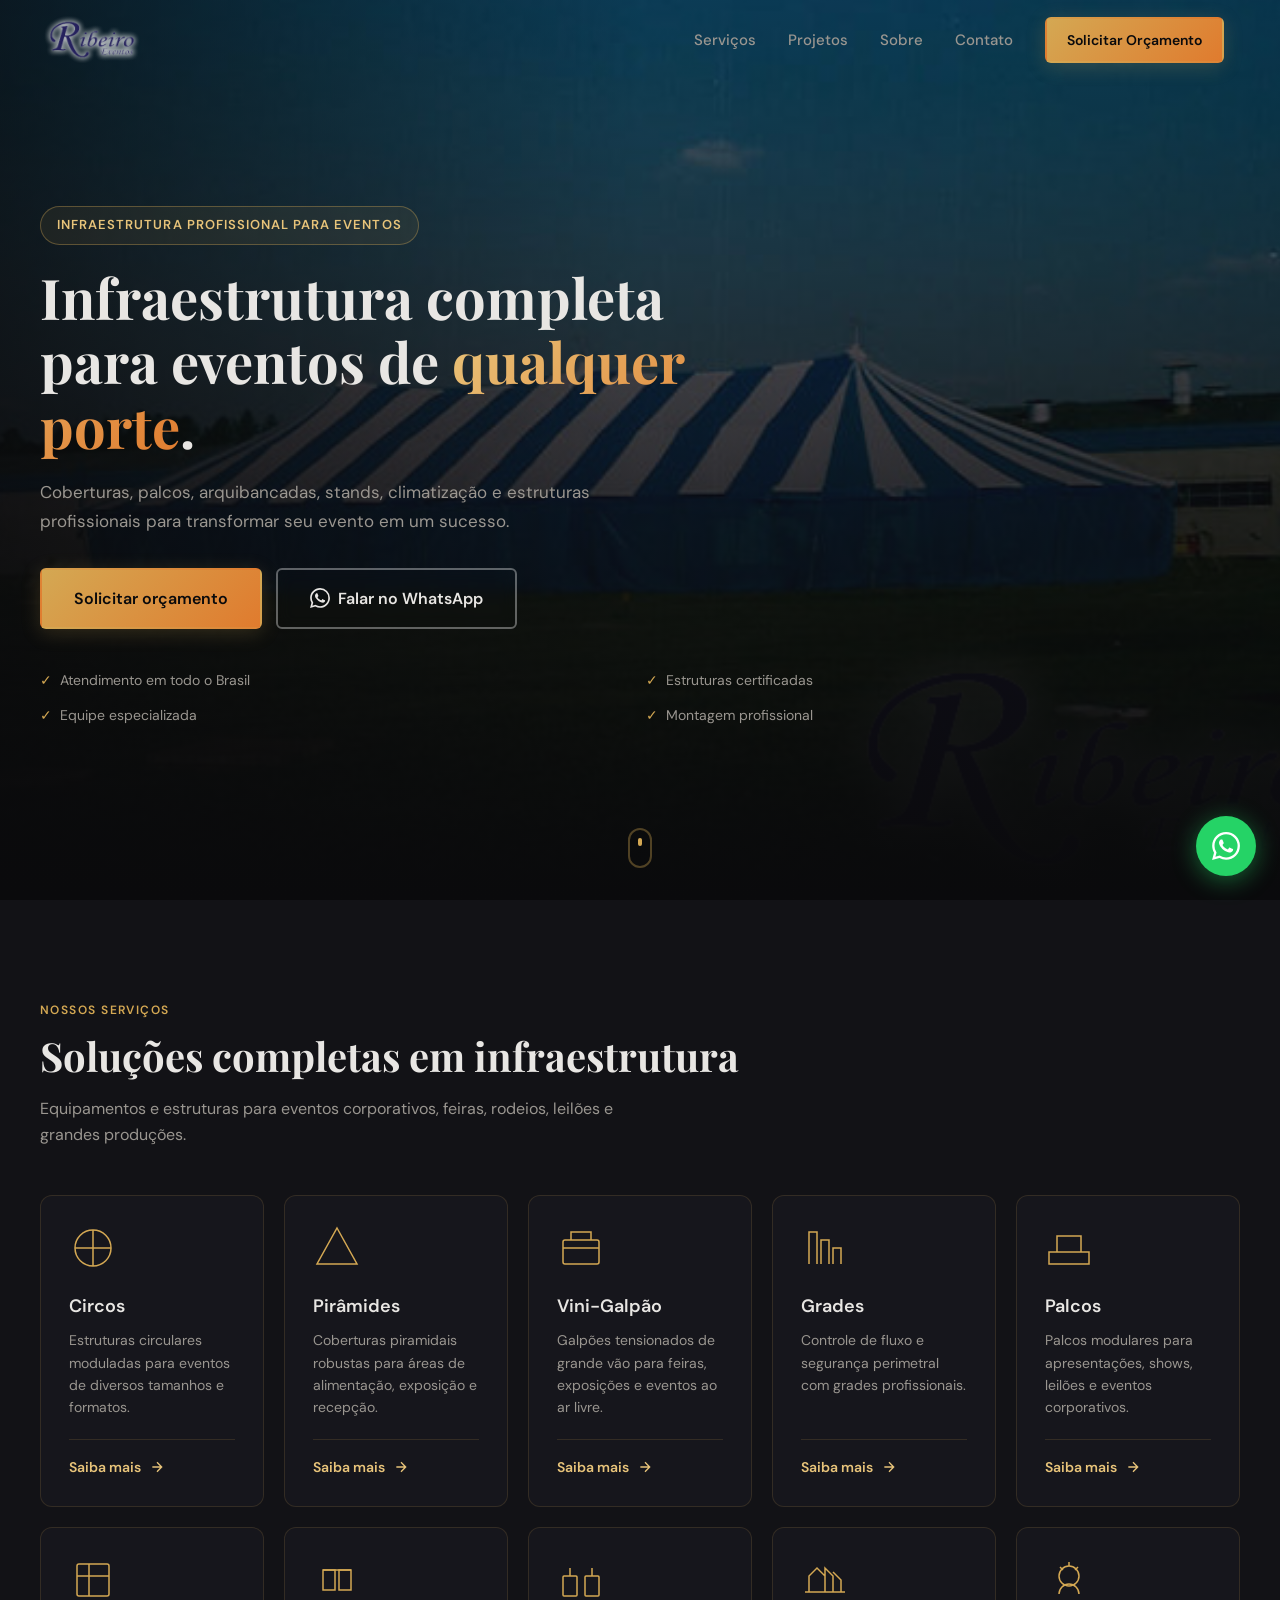
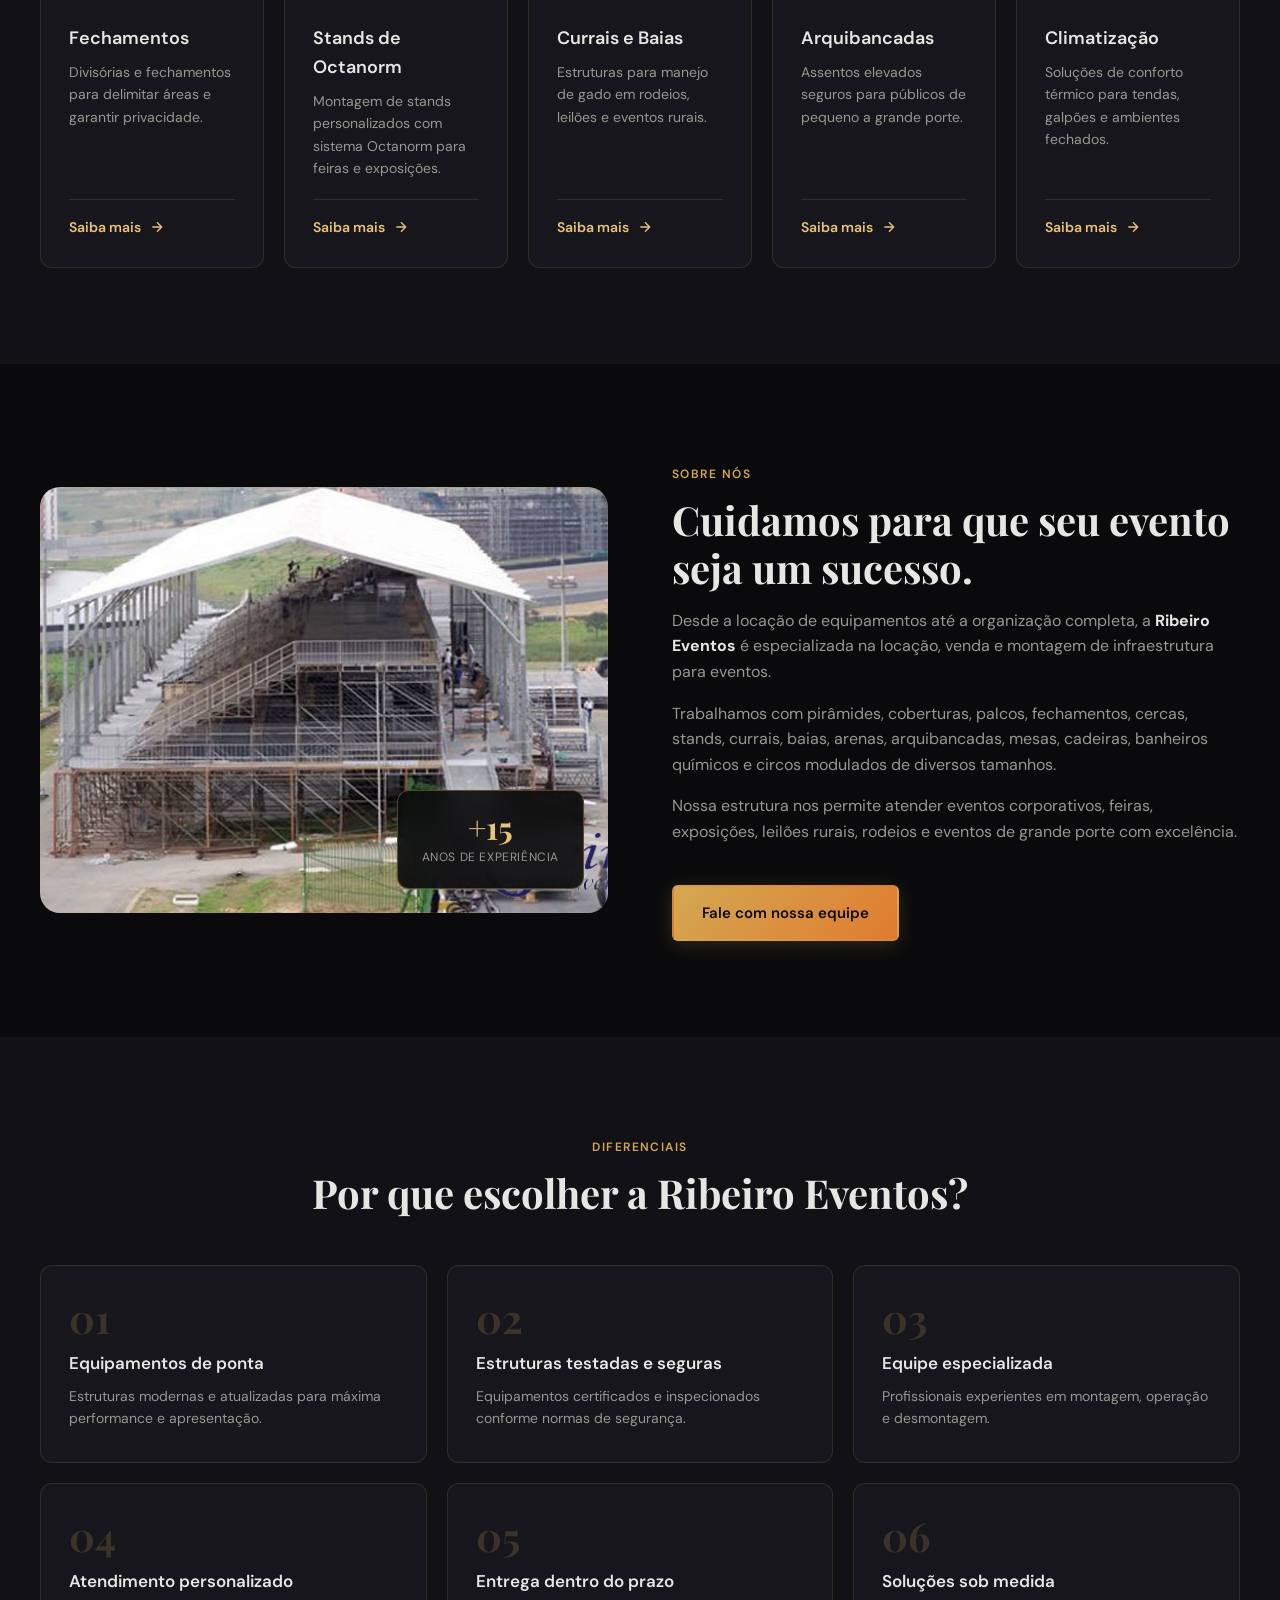
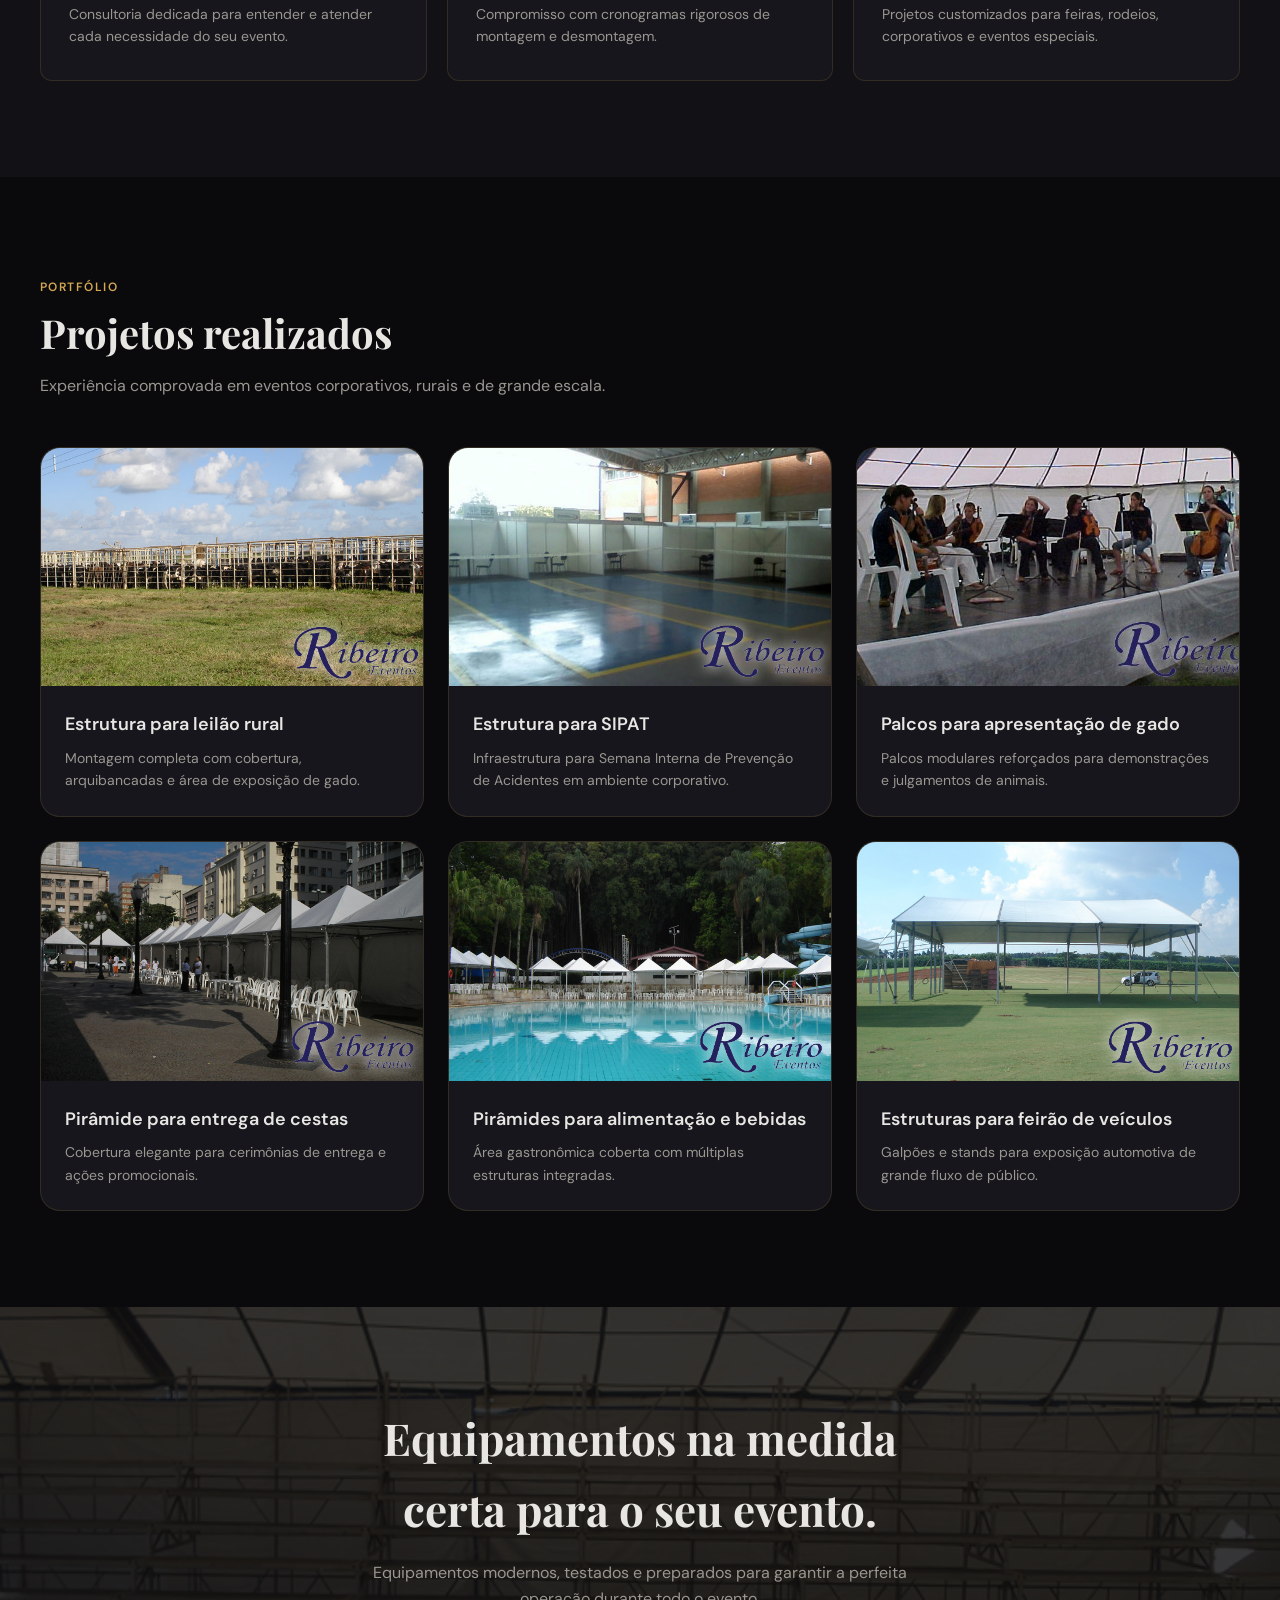
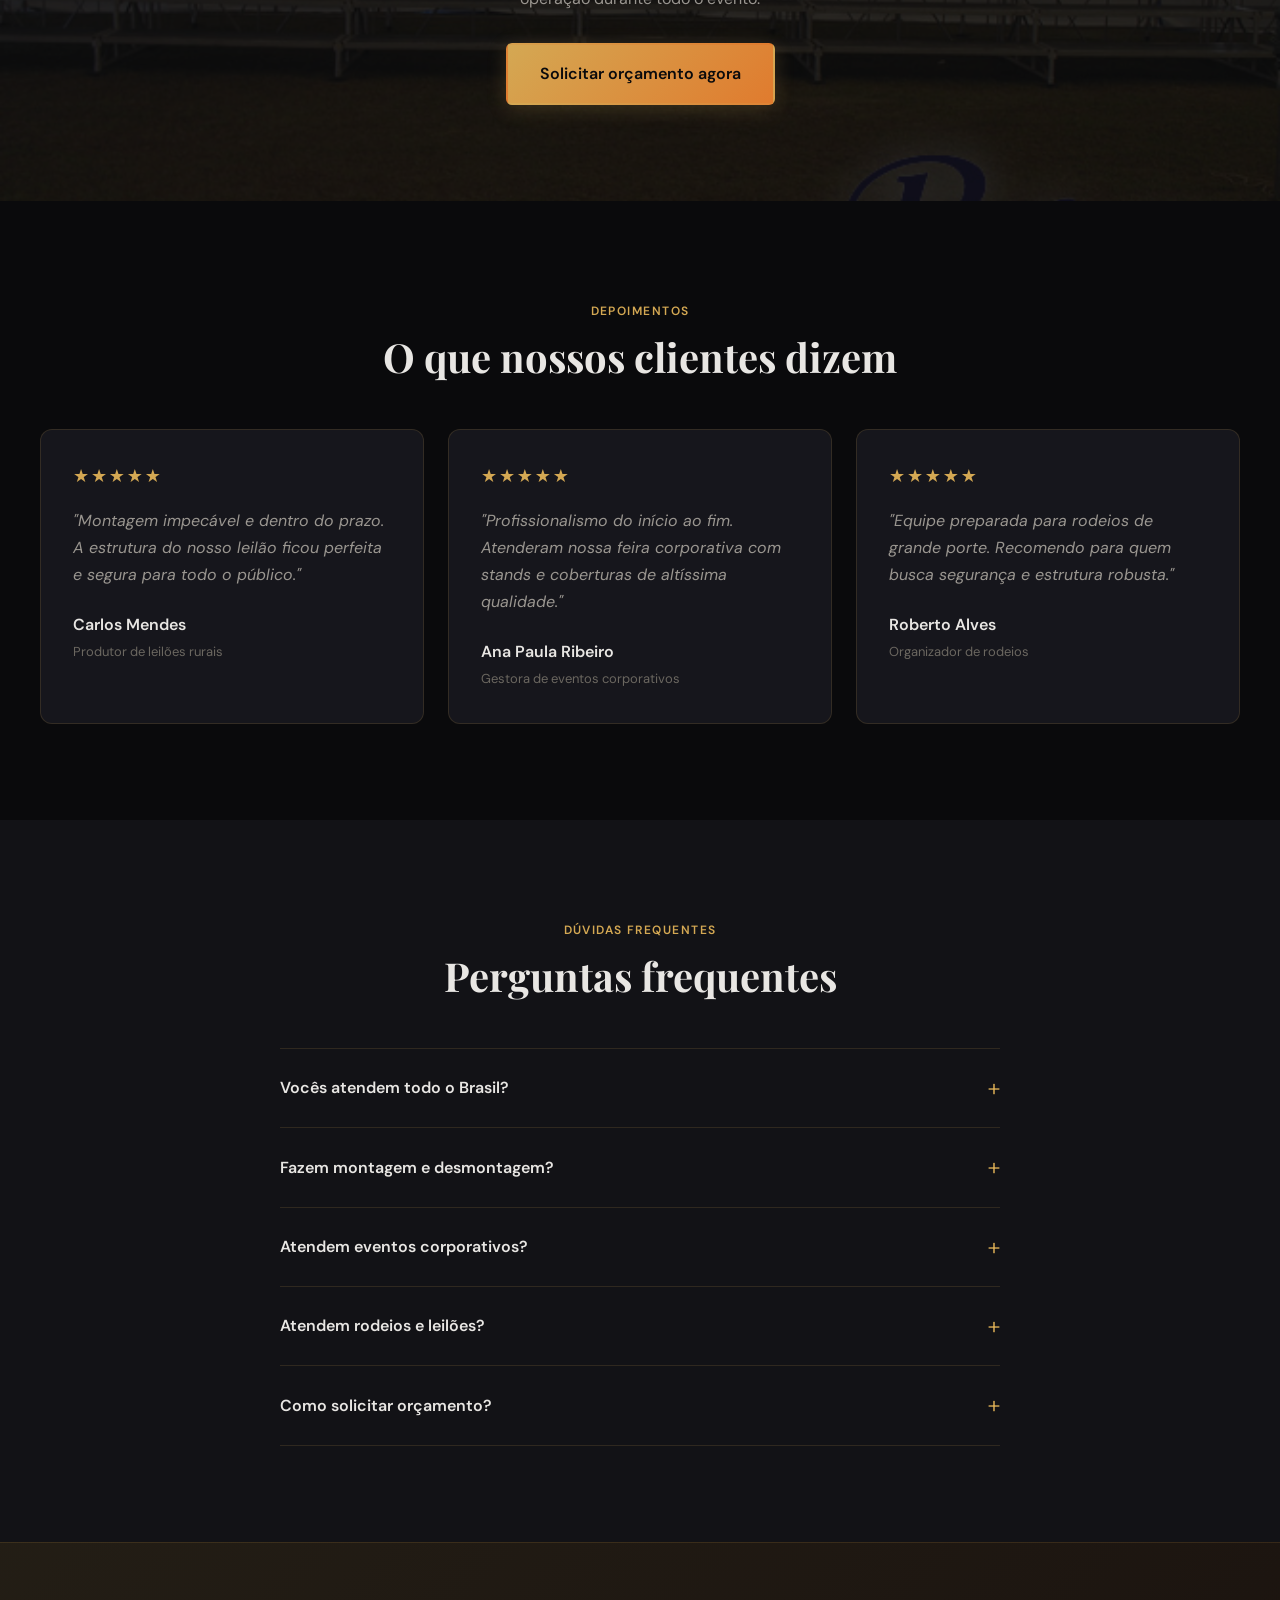
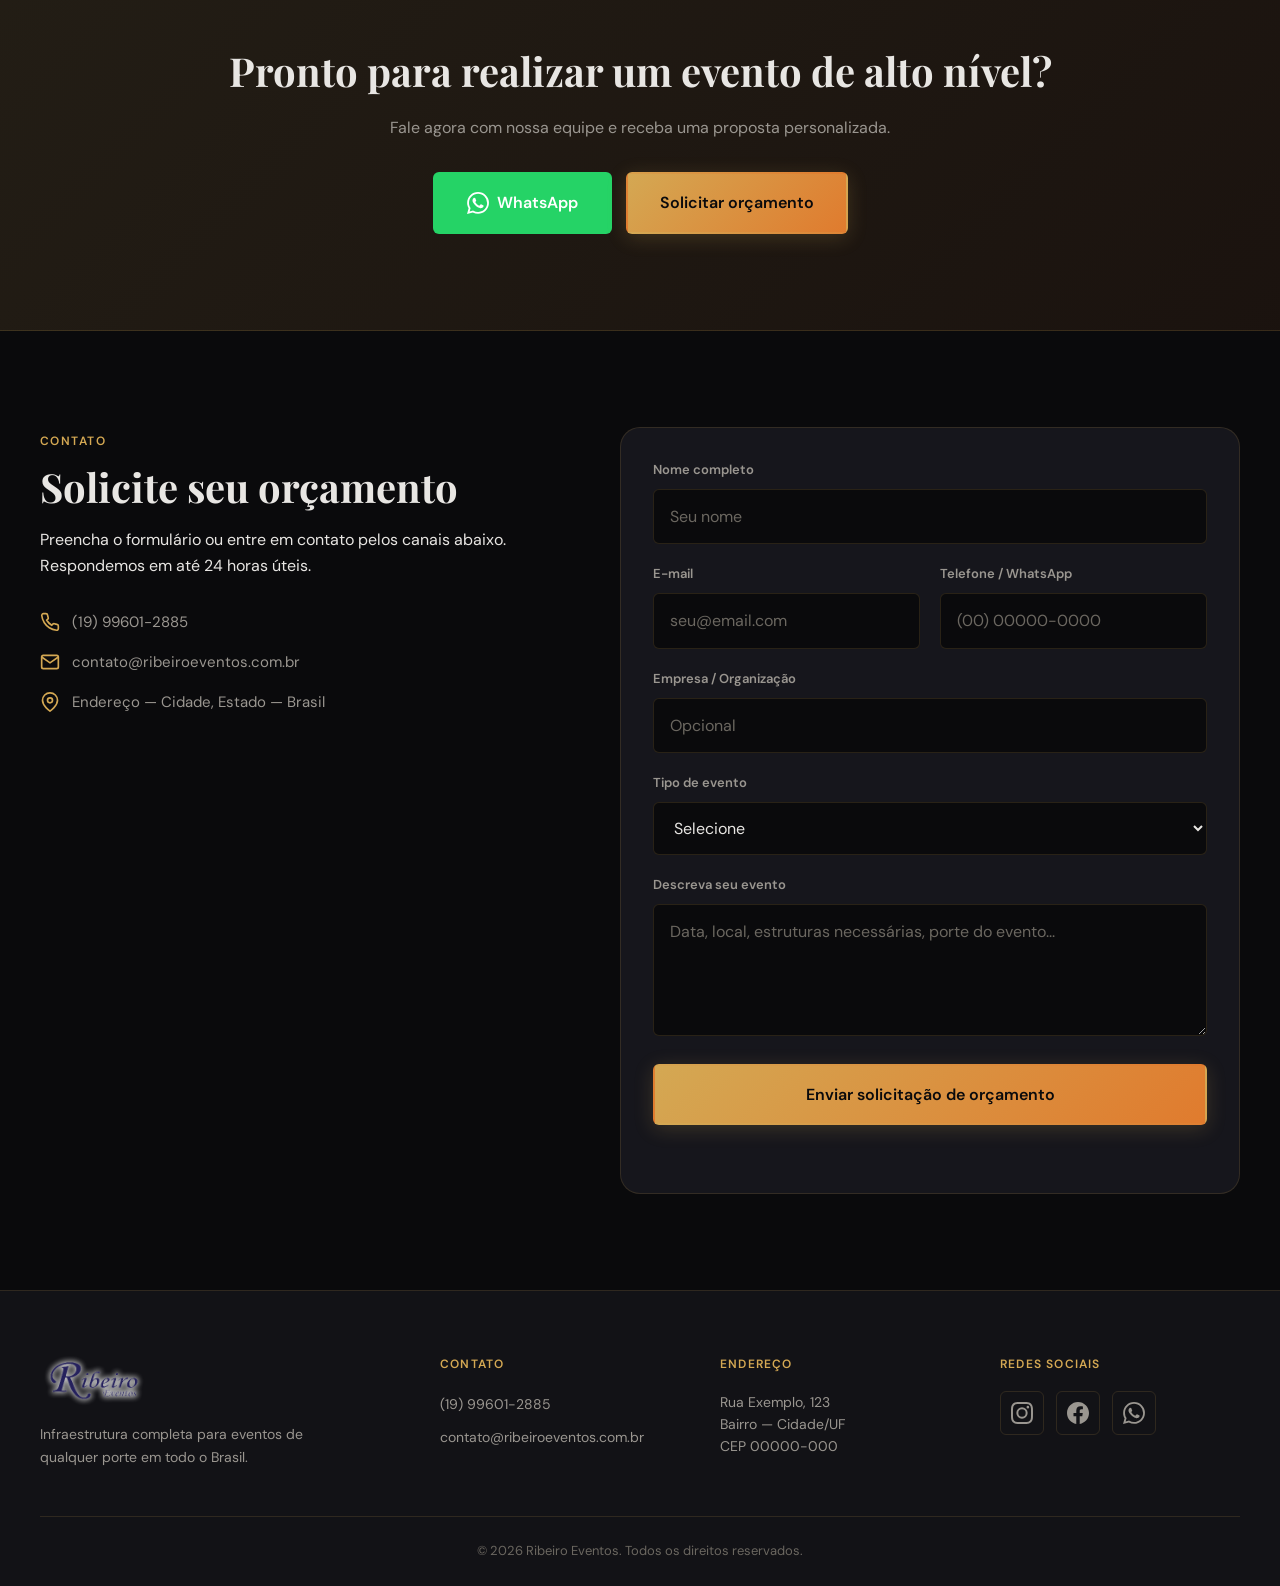
<file: paginas/servico.html>
<!DOCTYPE html>
<html lang="pt-BR">
<head>
  <meta charset="UTF-8">
  <meta name="viewport" content="width=device-width, initial-scale=1.0">
  <meta name="description" content="" id="metaDescription">
  <meta name="robots" content="index, follow">
  <title id="pageTitle">Serviço | Ribeiro Eventos</title>
  <link rel="preconnect" href="https://fonts.googleapis.com">
  <link rel="preconnect" href="https://fonts.gstatic.com" crossorigin>
  <link href="https://fonts.googleapis.com/css2?family=DM+Sans:ital,opsz,wght@0,9..40,400;0,9..40,500;0,9..40,600;0,9..40,700&family=Playfair+Display:wght@600;700&display=swap" rel="stylesheet">
  <link rel="stylesheet" href="../css/styles.css">
  <link rel="icon" type="image/svg+xml" href="../assets/favicon.svg">
</head>
<body>
  <a href="#main" class="skip-link">Ir para o conteúdo principal</a>

  <header class="header header--scrolled" id="header">
    <div class="container header__inner">
      <a href="../index.html" class="logo" aria-label="Ribeiro Eventos — Página inicial">
        <img src="../assets/logo.png" alt="Ribeiro Eventos" class="logo__img" width="180" height="56">
      </a>
      <button class="nav-toggle" id="navToggle" aria-label="Abrir menu" aria-expanded="false">
        <span></span><span></span><span></span>
      </button>
    </div>
  </header>

  <nav class="nav" id="nav" aria-label="Navegação principal">
    <ul class="nav__list">
      <li><a href="../index.html#servicos" class="nav__link">Serviços</a></li>
      <li><a href="../index.html#projetos" class="nav__link">Projetos</a></li>
      <li><a href="../index.html#sobre" class="nav__link">Sobre</a></li>
      <li><a href="../index.html#contato" class="nav__link">Contato</a></li>
    </ul>
    <a href="../index.html#contato" class="btn btn--primary btn--sm nav__cta">Solicitar Orçamento</a>
  </nav>

  <main id="main">
    <div id="servicePage" hidden>
      <section class="service-hero" aria-labelledby="serviceTitle">
        <div class="service-hero__bg" id="serviceHeroBg"></div>
        <div class="container service-hero__content">
          <nav class="breadcrumb" aria-label="Navegação estrutural">
            <a href="../index.html">Início</a>
            <span aria-hidden="true">/</span>
            <a href="../index.html#servicos">Serviços</a>
            <span aria-hidden="true">/</span>
            <span id="breadcrumbCurrent"></span>
          </nav>
          <h1 class="service-hero__title" id="serviceTitle"></h1>
          <p class="service-hero__desc" id="serviceShortDesc"></p>
          <a href="../index.html#contato" class="btn btn--primary btn--lg">Solicitar orçamento</a>
        </div>
      </section>

      <section class="section section--service-about" aria-labelledby="serviceAboutTitle">
        <div class="container service-about-grid">
          <div class="service-about__text">
            <span class="section__label">Sobre o serviço</span>
            <h2 class="section__title" id="serviceAboutTitle">Conheça nossa solução</h2>
            <p id="serviceDescription"></p>
            <ul class="service-highlights" id="serviceHighlights" role="list"></ul>
          </div>
          <div class="service-about__cta">
            <div class="service-cta-box">
              <h3>Precisa deste serviço no seu evento?</h3>
              <p>Fale com nossa equipe e receba uma proposta personalizada.</p>
              <a href="../index.html#contato" class="btn btn--primary btn--full">Solicitar orçamento</a>
              <a href="#" class="btn btn--whatsapp btn--full" id="serviceWhatsapp" target="_blank" rel="noopener noreferrer">Falar no WhatsApp</a>
            </div>
          </div>
        </div>
      </section>

      <section class="section section--service-portfolio" aria-labelledby="portfolioTitle">
        <div class="container">
          <header class="section__header section__header--center reveal">
            <span class="section__label">Galeria</span>
            <h2 class="section__title" id="portfolioTitle">Projetos com <span id="portfolioServiceName"></span></h2>
          </header>
          <div class="portfolio-gallery" id="servicePortfolio"></div>
        </div>
      </section>

      <section class="section section--service-nav" aria-labelledby="otherServicesTitle">
        <div class="container">
          <header class="section__header section__header--center">
            <h2 class="section__title" id="otherServicesTitle">Outros serviços</h2>
          </header>
          <div class="service-nav-grid" id="otherServices"></div>
        </div>
      </section>
    </div>
  </main>

  <footer class="footer">
    <div class="container footer__bottom" style="border-top: none; padding-top: 2rem;">
      <p>&copy; <span id="year"></span> Ribeiro Eventos. <a href="../index.html">Voltar ao site</a></p>
    </div>
  </footer>

  <div class="lightbox" id="lightbox" hidden aria-hidden="true" role="dialog" aria-modal="true" aria-label="Visualização da imagem">
    <button type="button" class="lightbox__close" id="lightboxClose" aria-label="Fechar">×</button>
    <button type="button" class="lightbox__nav lightbox__nav--prev" id="lightboxPrev" aria-label="Imagem anterior">‹</button>
    <button type="button" class="lightbox__nav lightbox__nav--next" id="lightboxNext" aria-label="Próxima imagem">›</button>
    <div class="lightbox__content">
      <img class="lightbox__img" id="lightboxImg" src="" alt="">
      <p class="lightbox__counter" id="lightboxCounter" aria-live="polite"></p>
    </div>
  </div>

  <a href="#" class="whatsapp-float" id="whatsappFloat" target="_blank" rel="noopener noreferrer" aria-label="Falar no WhatsApp">
    <svg width="28" height="28" viewBox="0 0 24 24" fill="currentColor"><path d="M17.472 14.382c-.297-.149-1.758-.867-2.03-.967-.273-.099-.471-.148-.67.15-.197.297-.767.966-.94 1.164-.173.199-.347.223-.644.075-.297-.15-1.255-.463-2.39-1.475-.883-.788-1.48-1.761-1.653-2.059-.173-.297-.018-.458.13-.606.134-.133.298-.347.446-.52.149-.174.198-.298.298-.497.099-.198.05-.371-.025-.52-.075-.149-.669-1.612-.916-2.207-.242-.579-.487-.5-.669-.51-.173-.008-.371-.01-.57-.01-.198 0-.52.074-.792.372-.272.297-1.04 1.016-1.04 2.479 0 1.462 1.065 2.875 1.213 3.074.149.198 2.096 3.2 5.077 4.487.709.306 1.262.489 1.694.625.712.227 1.36.195 1.871.118.571-.085 1.758-.719 2.006-1.413.248-.694.248-1.289.173-1.413-.074-.124-.272-.198-.57-.347m-5.421 7.403h-.004a9.87 9.87 0 01-5.031-1.378l-.361-.214-3.741.982.998-3.648-.235-.374a9.86 9.86 0 01-1.51-5.26c.001-5.45 4.436-9.884 9.888-9.884 2.64 0 5.122 1.03 6.988 2.898a9.825 9.825 0 012.893 6.994c-.003 5.45-4.435 9.884-9.885 9.884m8.413-18.297A11.815 11.815 0 0012.05 0C5.495 0 .16 5.335.157 11.892c0 2.096.547 4.142 1.588 5.945L.057 24l6.305-1.654a11.882 11.882 0 005.683 1.448h.005c6.554 0 11.89-5.335 11.893-11.893a11.821 11.821 0 00-3.48-8.413z"/></svg>
  </a>

  <script src="../js/services-data.js"></script>
  <script src="../js/servico-page.js" defer></script>
  <script src="../js/main.js" defer></script>
</body>
</html>
</file>
<file: css/styles.css>
/* ============================================
   Ribeiro Eventos — Premium Landing Page
   Mobile First · Dark + Gold
   ============================================ */

:root {
  --color-bg: #0a0a0c;
  --color-bg-elevated: #121216;
  --color-bg-card: #16161c;
  --color-bg-card-hover: #1c1c24;
  --color-surface: #1a1a22;
  --color-border: rgba(212, 168, 83, 0.15);
  --color-border-strong: rgba(212, 168, 83, 0.35);
  --color-text: #e8e6e3;
  --color-text-muted: #9a9690;
  --color-text-dim: #6b6760;
  --color-gold: #d4a853;
  --color-gold-light: #e8c47a;
  --color-gold-dark: #b8923f;
  --color-orange: #e07b2e;
  --color-orange-glow: rgba(224, 123, 46, 0.25);
  --color-gold-glow: rgba(212, 168, 83, 0.2);
  --color-whatsapp: #25d366;
  --font-sans: "DM Sans", system-ui, sans-serif;
  --font-display: "Playfair Display", Georgia, serif;
  --radius-sm: 6px;
  --radius-md: 12px;
  --radius-lg: 20px;
  --shadow-sm: 0 4px 24px rgba(0, 0, 0, 0.4);
  --shadow-md: 0 8px 40px rgba(0, 0, 0, 0.5);
  --shadow-gold: 0 0 40px var(--color-gold-glow);
  --header-h: 72px;
  --transition: 0.35s cubic-bezier(0.4, 0, 0.2, 1);
  --container: min(100% - 2rem, 1200px);
}

*, *::before, *::after {
  box-sizing: border-box;
  margin: 0;
  padding: 0;
}

html {
  scroll-behavior: smooth;
  scroll-padding-top: var(--header-h);
}

body {
  font-family: var(--font-sans);
  font-size: 1rem;
  line-height: 1.6;
  color: var(--color-text);
  background: var(--color-bg);
  overflow-x: hidden;
  -webkit-font-smoothing: antialiased;
}

img {
  max-width: 100%;
  height: auto;
  display: block;
}

a {
  color: inherit;
  text-decoration: none;
}

ul { list-style: none; }

button, input, select, textarea {
  font: inherit;
  color: inherit;
}

.skip-link {
  position: absolute;
  top: -100%;
  left: 1rem;
  z-index: 9999;
  padding: 0.75rem 1.25rem;
  background: var(--color-gold);
  color: var(--color-bg);
  border-radius: var(--radius-sm);
  font-weight: 600;
}
.skip-link:focus { top: 1rem; }

.container {
  width: var(--container);
  margin-inline: auto;
}

/* ---- Buttons ---- */
.btn {
  display: inline-flex;
  align-items: center;
  justify-content: center;
  gap: 0.5rem;
  padding: 0.875rem 1.75rem;
  font-weight: 600;
  font-size: 0.9375rem;
  border-radius: var(--radius-sm);
  border: 2px solid transparent;
  cursor: pointer;
  transition: var(--transition);
  white-space: nowrap;
}

.btn--primary {
  background: linear-gradient(135deg, var(--color-gold) 0%, var(--color-orange) 100%);
  color: var(--color-bg);
  box-shadow: 0 4px 20px var(--color-gold-glow);
}
.btn--primary:hover {
  transform: translateY(-2px);
  box-shadow: 0 8px 32px var(--color-orange-glow), var(--shadow-gold);
}

.btn--outline {
  background: transparent;
  border-color: rgba(255, 255, 255, 0.35);
  color: var(--color-text);
  backdrop-filter: blur(8px);
}
.btn--outline:hover {
  border-color: var(--color-gold);
  color: var(--color-gold-light);
  background: rgba(212, 168, 83, 0.08);
}

.btn--whatsapp {
  background: var(--color-whatsapp);
  color: #fff;
}
.btn--whatsapp:hover {
  filter: brightness(1.1);
  transform: translateY(-2px);
}

.btn--sm { padding: 0.625rem 1.25rem; font-size: 0.875rem; }
.btn--lg { padding: 1rem 2rem; font-size: 1rem; }
.btn--full { width: 100%; }

/* ---- Header ---- */
.header {
  position: fixed;
  top: 0;
  left: 0;
  right: 0;
  z-index: 1000;
  height: var(--header-h);
  transition: var(--transition);
}
.header--scrolled {
  background: rgba(10, 10, 12, 0.92);
  backdrop-filter: blur(16px);
  border-bottom: 1px solid var(--color-border);
  box-shadow: var(--shadow-sm);
}

.header__inner {
  display: flex;
  align-items: center;
  justify-content: space-between;
  height: 100%;
}

.logo {
  display: flex;
  align-items: center;
  z-index: 1001;
  flex-shrink: 0;
}
.logo__img {
  display: block;
  height: 44px;
  width: auto;
  max-width: min(180px, 42vw);
  object-fit: contain;
}
.logo--footer .logo__img {
  height: 52px;
  max-width: 200px;
}
@media (min-width: 768px) {
  .logo__img {
    height: 50px;
    max-width: 200px;
  }
}

.nav-toggle {
  display: flex;
  flex-direction: column;
  justify-content: center;
  gap: 5px;
  width: 44px;
  height: 44px;
  background: none;
  border: none;
  cursor: pointer;
  z-index: 1001;
}
.nav-toggle span {
  display: block;
  width: 24px;
  height: 2px;
  background: var(--color-text);
  transition: var(--transition);
  margin-inline: auto;
}
.nav-toggle[aria-expanded="true"] span:nth-child(1) {
  transform: translateY(7px) rotate(45deg);
}
.nav-toggle[aria-expanded="true"] span:nth-child(2) { opacity: 0; }
.nav-toggle[aria-expanded="true"] span:nth-child(3) {
  transform: translateY(-7px) rotate(-45deg);
}

.nav {
  position: fixed;
  inset: 0;
  z-index: 999;
  background: var(--color-bg);
  display: flex;
  flex-direction: column;
  align-items: center;
  justify-content: center;
  gap: 2rem;
  padding: calc(var(--header-h) + 2rem) 1.5rem 2rem;
  opacity: 0;
  visibility: hidden;
  pointer-events: none;
  transition: opacity var(--transition), visibility var(--transition);
  overflow-y: auto;
  -webkit-overflow-scrolling: touch;
}
.nav.is-open {
  opacity: 1;
  visibility: visible;
  pointer-events: auto;
}

.header:has(+ .nav.is-open),
.header:has(+ .nav.is-open).header--scrolled {
  backdrop-filter: none;
  -webkit-backdrop-filter: none;
  background: transparent;
  border-bottom-color: transparent;
  box-shadow: none;
}

.nav__list {
  display: flex;
  flex-direction: column;
  align-items: center;
  gap: 1.75rem;
  width: 100%;
}
.nav__link {
  font-size: 1.375rem;
  font-weight: 500;
  color: var(--color-text);
  transition: color var(--transition);
}
.nav__link:hover { color: var(--color-gold-light); }

.nav__cta {
  width: 100%;
  max-width: 320px;
}

/* ---- Hero ---- */
.hero {
  position: relative;
  min-height: 100svh;
  display: flex;
  align-items: flex-end;
  padding: calc(var(--header-h) + 3rem) 0 4rem;
  overflow: hidden;
}

.hero__bg {
  position: absolute;
  inset: 0;
  z-index: 0;
}
.hero__bg img {
  width: 100%;
  height: 100%;
  object-fit: cover;
}
.hero__overlay {
  position: absolute;
  inset: 0;
  background:
    linear-gradient(180deg, rgba(10, 10, 12, 0.5) 0%, rgba(10, 10, 12, 0.85) 60%, var(--color-bg) 100%),
    linear-gradient(90deg, rgba(10, 10, 12, 0.7) 0%, transparent 50%);
}

.hero__content {
  position: relative;
  z-index: 1;
}

.hero__badge {
  display: inline-block;
  padding: 0.5rem 1rem;
  margin-bottom: 1.25rem;
  font-size: 0.8125rem;
  font-weight: 600;
  letter-spacing: 0.08em;
  text-transform: uppercase;
  color: var(--color-gold-light);
  border: 1px solid var(--color-border-strong);
  border-radius: 100px;
  background: rgba(212, 168, 83, 0.08);
}

.hero__title {
  font-family: var(--font-display);
  font-size: clamp(2rem, 6vw, 3.5rem);
  font-weight: 700;
  line-height: 1.15;
  margin-bottom: 1.25rem;
  max-width: 18ch;
}
.hero__title em {
  font-style: normal;
  background: linear-gradient(135deg, var(--color-gold-light), var(--color-orange));
  -webkit-background-clip: text;
  -webkit-text-fill-color: transparent;
  background-clip: text;
}

.hero__subtitle {
  font-size: 1.0625rem;
  color: var(--color-text-muted);
  max-width: 52ch;
  margin-bottom: 2rem;
  line-height: 1.7;
}

.hero__actions {
  display: flex;
  flex-direction: column;
  gap: 0.875rem;
  margin-bottom: 2.5rem;
}

.hero__trust {
  display: grid;
  grid-template-columns: 1fr;
  gap: 0.75rem;
}
.hero__trust li {
  display: flex;
  align-items: center;
  gap: 0.5rem;
  font-size: 0.875rem;
  color: var(--color-text-muted);
}
.trust-icon {
  color: var(--color-gold);
  font-weight: 700;
}

.hero__scroll {
  position: absolute;
  bottom: 2rem;
  left: 50%;
  transform: translateX(-50%);
  z-index: 1;
  display: none;
}
.hero__scroll span {
  display: block;
  width: 24px;
  height: 40px;
  border: 2px solid var(--color-border-strong);
  border-radius: 12px;
  position: relative;
}
.hero__scroll span::after {
  content: "";
  position: absolute;
  top: 8px;
  left: 50%;
  transform: translateX(-50%);
  width: 4px;
  height: 8px;
  background: var(--color-gold);
  border-radius: 2px;
  animation: scrollPulse 2s ease infinite;
}
@keyframes scrollPulse {
  0%, 100% { opacity: 1; transform: translateX(-50%) translateY(0); }
  50% { opacity: 0.3; transform: translateX(-50%) translateY(10px); }
}

/* ---- Sections ---- */
.section {
  padding: 5rem 0;
  position: relative;
}
.section__label {
  display: inline-block;
  font-size: 0.75rem;
  font-weight: 600;
  letter-spacing: 0.12em;
  text-transform: uppercase;
  color: var(--color-gold);
  margin-bottom: 0.75rem;
}
.section__title {
  font-family: var(--font-display);
  font-size: clamp(1.75rem, 4vw, 2.5rem);
  font-weight: 700;
  line-height: 1.2;
  margin-bottom: 1rem;
}
.section__desc {
  color: var(--color-text-muted);
  max-width: 55ch;
}
.section__header { margin-bottom: 3rem; }
.section__header--center {
  text-align: center;
}
.section__header--center .section__desc {
  margin-inline: auto;
}

/* ---- Services ---- */
.section--services {
  background: var(--color-bg-elevated);
}

.services-grid {
  display: grid;
  grid-template-columns: 1fr;
  gap: 1.25rem;
}

.service-card {
  display: flex;
  flex-direction: column;
  padding: 1.75rem;
  background: var(--color-bg-card);
  border: 1px solid var(--color-border);
  border-radius: var(--radius-md);
  transition: var(--transition);
  position: relative;
  overflow: hidden;
  cursor: pointer;
  color: inherit;
  text-decoration: none;
  height: 100%;
}
.service-card:focus-visible {
  outline: 2px solid var(--color-gold);
  outline-offset: 3px;
}
.service-card::before {
  content: "";
  position: absolute;
  top: 0;
  left: 0;
  right: 0;
  height: 2px;
  background: linear-gradient(90deg, var(--color-gold), var(--color-orange));
  transform: scaleX(0);
  transform-origin: left;
  transition: transform var(--transition);
}
.service-card:hover {
  background: var(--color-bg-card-hover);
  border-color: var(--color-border-strong);
  transform: translateY(-4px);
  box-shadow: var(--shadow-md);
}
.service-card:hover::before { transform: scaleX(1); }

.service-card__icon {
  width: 48px;
  height: 48px;
  margin-bottom: 1.25rem;
  color: var(--color-gold);
}
.service-card__icon svg { width: 100%; height: 100%; }

.service-card h3 {
  font-size: 1.125rem;
  font-weight: 600;
  margin-bottom: 0.5rem;
}
.service-card p {
  font-size: 0.875rem;
  color: var(--color-text-muted);
  line-height: 1.6;
  flex-grow: 1;
  margin-bottom: 1.25rem;
}

.service-card__cta {
  display: inline-flex;
  align-items: center;
  gap: 0.5rem;
  margin-top: auto;
  padding-top: 1rem;
  border-top: 1px solid var(--color-border);
  font-size: 0.875rem;
  font-weight: 600;
  color: var(--color-gold-light);
  transition: gap var(--transition), color var(--transition);
}
.service-card:hover .service-card__cta {
  gap: 0.75rem;
  color: var(--color-orange);
}

/* ---- About ---- */
.about-grid {
  display: grid;
  gap: 2.5rem;
}

.about__media {
  position: relative;
  border-radius: var(--radius-lg);
  overflow: hidden;
}
.about__media img {
  width: 100%;
  aspect-ratio: 4/3;
  object-fit: cover;
}
.about__media::after {
  content: "";
  position: absolute;
  inset: 0;
  border: 1px solid var(--color-border);
  border-radius: var(--radius-lg);
  pointer-events: none;
}
.about__badge {
  position: absolute;
  bottom: 1.5rem;
  right: 1.5rem;
  padding: 1.25rem 1.5rem;
  background: rgba(10, 10, 12, 0.9);
  backdrop-filter: blur(12px);
  border: 1px solid var(--color-border-strong);
  border-radius: var(--radius-md);
  text-align: center;
}
.about__badge-num {
  display: block;
  font-family: var(--font-display);
  font-size: 2rem;
  font-weight: 700;
  color: var(--color-gold-light);
  line-height: 1;
}
.about__badge-text {
  font-size: 0.75rem;
  color: var(--color-text-muted);
  text-transform: uppercase;
  letter-spacing: 0.05em;
}

.about__content p {
  color: var(--color-text-muted);
  margin-bottom: 1rem;
}
.about__content p strong { color: var(--color-text); }
.about__content .btn { margin-top: 1.5rem; }

/* ---- Diferenciais ---- */
.section--diff {
  background: var(--color-bg-elevated);
}

.diff-grid {
  display: grid;
  grid-template-columns: 1fr;
  gap: 1.25rem;
}

.diff-card {
  padding: 2rem 1.75rem;
  background: var(--color-bg-card);
  border: 1px solid var(--color-border);
  border-radius: var(--radius-md);
  transition: var(--transition);
}
.diff-card:hover {
  border-color: var(--color-border-strong);
  box-shadow: var(--shadow-gold);
}
.diff-card__num {
  font-family: var(--font-display);
  font-size: 2.5rem;
  font-weight: 700;
  color: rgba(212, 168, 83, 0.2);
  line-height: 1;
  margin-bottom: 0.75rem;
}
.diff-card h3 {
  font-size: 1.0625rem;
  font-weight: 600;
  margin-bottom: 0.5rem;
}
.diff-card p {
  font-size: 0.875rem;
  color: var(--color-text-muted);
}

/* ---- Projects ---- */
.projects-grid {
  display: grid;
  grid-template-columns: 1fr;
  gap: 1.5rem;
}

.project-card {
  border-radius: var(--radius-lg);
  overflow: hidden;
  background: var(--color-bg-card);
  border: 1px solid var(--color-border);
  transition: var(--transition);
}
.project-card:hover {
  transform: translateY(-6px);
  box-shadow: var(--shadow-md);
  border-color: var(--color-border-strong);
}

.project-card__img {
  position: relative;
  overflow: hidden;
  aspect-ratio: 16/10;
}
.project-card__img img {
  width: 100%;
  height: 100%;
  object-fit: cover;
  transition: transform 0.6s ease;
}
.project-card:hover .project-card__img img {
  transform: scale(1.06);
}

.project-card__body {
  padding: 1.5rem;
}
.project-card__body h3 {
  font-size: 1.125rem;
  font-weight: 600;
  margin-bottom: 0.5rem;
}
.project-card__body p {
  font-size: 0.875rem;
  color: var(--color-text-muted);
}

/* ---- Impact ---- */
.section--impact {
  position: relative;
  min-height: 420px;
  display: flex;
  align-items: center;
  padding: 5rem 0;
  overflow: hidden;
}

.impact__bg {
  position: absolute;
  inset: 0;
}
.impact__bg img {
  width: 100%;
  height: 100%;
  object-fit: cover;
}
.impact__overlay {
  position: absolute;
  inset: 0;
  background: rgba(10, 10, 12, 0.82);
}

.impact__content {
  position: relative;
  z-index: 1;
  text-align: center;
}
.impact__title {
  font-family: var(--font-display);
  font-size: clamp(1.75rem, 4vw, 2.75rem);
  font-weight: 700;
  margin-bottom: 1rem;
  max-width: 20ch;
  margin-inline: auto;
}
.impact__text {
  color: var(--color-text-muted);
  max-width: 50ch;
  margin: 0 auto 2rem;
}

/* ---- Testimonials ---- */
.testimonials-grid {
  display: grid;
  grid-template-columns: 1fr;
  gap: 1.5rem;
}

.testimonial-card {
  padding: 2rem;
  background: var(--color-bg-card);
  border: 1px solid var(--color-border);
  border-radius: var(--radius-md);
  transition: var(--transition);
}
.testimonial-card:hover {
  border-color: var(--color-border-strong);
}

.stars {
  color: var(--color-gold);
  font-size: 1.125rem;
  letter-spacing: 0.1em;
  margin-bottom: 1rem;
}

.testimonial-card p {
  font-size: 1rem;
  font-style: italic;
  color: var(--color-text-muted);
  margin-bottom: 1.5rem;
  line-height: 1.7;
}
.testimonial-card cite {
  display: block;
  font-style: normal;
  font-weight: 600;
  color: var(--color-text);
}
.testimonial-card footer span {
  font-size: 0.8125rem;
  color: var(--color-text-dim);
}

/* ---- FAQ ---- */
.section--faq { background: var(--color-bg-elevated); }

.faq-list {
  max-width: 720px;
  margin-inline: auto;
}

.faq-item {
  border-bottom: 1px solid var(--color-border);
}
.faq-item:first-child { border-top: 1px solid var(--color-border); }

.faq-item summary {
  padding: 1.25rem 0;
  font-weight: 600;
  font-size: 1rem;
  cursor: pointer;
  list-style: none;
  display: flex;
  align-items: center;
  justify-content: space-between;
  gap: 1rem;
  transition: color var(--transition);
}
.faq-item summary::-webkit-details-marker { display: none; }
.faq-item summary::after {
  content: "+";
  font-size: 1.5rem;
  font-weight: 300;
  color: var(--color-gold);
  flex-shrink: 0;
  transition: transform var(--transition);
}
.faq-item[open] summary::after {
  transform: rotate(45deg);
}
.faq-item summary:hover { color: var(--color-gold-light); }

.faq-item p {
  padding-bottom: 1.25rem;
  color: var(--color-text-muted);
  font-size: 0.9375rem;
  line-height: 1.7;
}

/* ---- CTA Final ---- */
.section--cta-final {
  background: linear-gradient(135deg, rgba(212, 168, 83, 0.12) 0%, rgba(224, 123, 46, 0.08) 100%);
  border-block: 1px solid var(--color-border);
}

.cta-final__inner {
  text-align: center;
}
.cta-final__inner h2 {
  font-family: var(--font-display);
  font-size: clamp(1.75rem, 4vw, 2.5rem);
  margin-bottom: 0.75rem;
}
.cta-final__inner > p {
  color: var(--color-text-muted);
  margin-bottom: 2rem;
}
.cta-final__actions {
  display: flex;
  flex-direction: column;
  gap: 0.875rem;
  align-items: center;
}

/* ---- Contact ---- */
.contact-grid {
  display: grid;
  gap: 2.5rem;
}

.contact__list {
  margin-top: 2rem;
  display: flex;
  flex-direction: column;
  gap: 1rem;
}
.contact__list li {
  display: flex;
  align-items: flex-start;
  gap: 0.75rem;
  color: var(--color-text-muted);
  font-size: 0.9375rem;
}
.contact__list svg {
  flex-shrink: 0;
  color: var(--color-gold);
  margin-top: 2px;
}
.contact__list a:hover { color: var(--color-gold-light); }

.contact-form {
  padding: 2rem;
  background: var(--color-bg-card);
  border: 1px solid var(--color-border);
  border-radius: var(--radius-lg);
}

.form-group {
  margin-bottom: 1.25rem;
}
.form-group label {
  display: block;
  font-size: 0.8125rem;
  font-weight: 600;
  margin-bottom: 0.5rem;
  color: var(--color-text-muted);
}

.form-group input,
.form-group select,
.form-group textarea {
  width: 100%;
  padding: 0.875rem 1rem;
  background: var(--color-bg);
  border: 1px solid var(--color-border);
  border-radius: var(--radius-sm);
  transition: var(--transition);
}
.form-group input:focus,
.form-group select:focus,
.form-group textarea:focus {
  outline: none;
  border-color: var(--color-gold);
  box-shadow: 0 0 0 3px var(--color-gold-glow);
}
.form-group input::placeholder,
.form-group textarea::placeholder {
  color: var(--color-text-dim);
}
.form-group textarea { resize: vertical; min-height: 120px; }

.form-row {
  display: grid;
  grid-template-columns: 1fr;
  gap: 0;
}

.form-feedback {
  margin-top: 1rem;
  font-size: 0.875rem;
  text-align: center;
  min-height: 1.25rem;
}
.form-feedback.success { color: #4ade80; }
.form-feedback.error { color: #f87171; }

/* ---- Footer ---- */
.footer {
  background: var(--color-bg-elevated);
  border-top: 1px solid var(--color-border);
  padding-top: 4rem;
}

.footer__grid {
  display: grid;
  grid-template-columns: 1fr;
  gap: 2.5rem;
  padding-bottom: 3rem;
}

.footer__brand p {
  margin-top: 1rem;
  font-size: 0.875rem;
  color: var(--color-text-muted);
  max-width: 32ch;
}

.footer__col h4 {
  font-size: 0.75rem;
  font-weight: 600;
  letter-spacing: 0.1em;
  text-transform: uppercase;
  color: var(--color-gold);
  margin-bottom: 1rem;
}
.footer__col ul { display: flex; flex-direction: column; gap: 0.5rem; }
.footer__col a, .footer__col p {
  font-size: 0.875rem;
  color: var(--color-text-muted);
  line-height: 1.6;
}
.footer__col a:hover { color: var(--color-gold-light); }

.footer__social {
  display: flex;
  gap: 0.75rem;
}
.footer__social a {
  display: flex;
  align-items: center;
  justify-content: center;
  width: 44px;
  height: 44px;
  border: 1px solid var(--color-border);
  border-radius: var(--radius-sm);
  color: var(--color-text-muted);
  transition: var(--transition);
}
.footer__social a:hover {
  border-color: var(--color-gold);
  color: var(--color-gold);
  background: rgba(212, 168, 83, 0.08);
}

.footer__bottom {
  padding: 1.5rem 0;
  border-top: 1px solid var(--color-border);
  text-align: center;
}
.footer__bottom p {
  font-size: 0.8125rem;
  color: var(--color-text-dim);
}

/* ---- WhatsApp Float ---- */
.whatsapp-float {
  position: fixed;
  bottom: 1.5rem;
  right: 1.5rem;
  z-index: 900;
  width: 60px;
  height: 60px;
  display: flex;
  align-items: center;
  justify-content: center;
  background: var(--color-whatsapp);
  color: #fff;
  border-radius: 50%;
  box-shadow: 0 4px 24px rgba(37, 211, 102, 0.45);
  transition: var(--transition);
  animation: floatPulse 3s ease infinite;
}
.whatsapp-float:hover {
  transform: scale(1.08);
  box-shadow: 0 8px 32px rgba(37, 211, 102, 0.55);
}
@keyframes floatPulse {
  0%, 100% { box-shadow: 0 4px 24px rgba(37, 211, 102, 0.45); }
  50% { box-shadow: 0 4px 32px rgba(37, 211, 102, 0.65); }
}

/* ---- Reveal animations ---- */
.reveal {
  opacity: 0;
  transform: translateY(28px);
  transition: opacity 0.7s ease, transform 0.7s ease;
}
.reveal.is-visible {
  opacity: 1;
  transform: translateY(0);
}

/* ============================================
   Responsive — Tablet+
   ============================================ */
@media (min-width: 480px) {
  .hero__trust {
    grid-template-columns: 1fr 1fr;
  }
}

@media (min-width: 640px) {
  .hero__actions {
    flex-direction: row;
    flex-wrap: wrap;
  }
  .cta-final__actions {
    flex-direction: row;
    justify-content: center;
  }
  .form-row {
    grid-template-columns: 1fr 1fr;
    gap: 1.25rem;
  }
  .services-grid {
    grid-template-columns: repeat(2, 1fr);
  }
  .diff-grid {
    grid-template-columns: repeat(2, 1fr);
  }
}

@media (min-width: 768px) {
  :root { --header-h: 80px; }

  .nav-toggle { display: none; }

  .nav {
    position: fixed;
    top: 0;
    left: 0;
    right: 0;
    bottom: auto;
    height: var(--header-h);
    flex-direction: row;
    align-items: center;
    justify-content: flex-end;
    gap: 2rem;
    padding: 0 max(1rem, calc((100vw - 1200px) / 2 + 1rem));
    background: none;
    backdrop-filter: none;
    opacity: 1;
    visibility: visible;
    pointer-events: none;
    overflow: visible;
    z-index: 1000;
  }

  .nav__list,
  .nav__cta {
    pointer-events: auto;
  }

  .nav__list {
    flex-direction: row;
    gap: 2rem;
    width: auto;
  }
  .nav__link { font-size: 0.9375rem; color: var(--color-text-muted); }

  .nav__cta {
    width: auto;
    max-width: none;
  }

  .hero {
    align-items: center;
    padding-bottom: 6rem;
  }
  .hero__scroll { display: block; }

  .about-grid {
    grid-template-columns: 1fr 1fr;
    align-items: center;
    gap: 4rem;
  }

  .projects-grid {
    grid-template-columns: repeat(2, 1fr);
  }

  .testimonials-grid {
    grid-template-columns: repeat(3, 1fr);
  }

  .contact-grid {
    grid-template-columns: 1fr 1.2fr;
    gap: 4rem;
    align-items: start;
  }

  .footer__grid {
    grid-template-columns: 1.5fr 1fr 1fr 1fr;
  }
}

@media (min-width: 1024px) {
  .section { padding: 6rem 0; }

  .services-grid {
    grid-template-columns: repeat(3, 1fr);
  }

  .services-grid .service-card:nth-child(10) {
    grid-column: 2;
  }

  .diff-grid {
    grid-template-columns: repeat(3, 1fr);
  }

  .projects-grid {
    grid-template-columns: repeat(3, 1fr);
  }
}

@media (min-width: 1280px) {
  .services-grid {
    grid-template-columns: repeat(5, 1fr);
  }
  .services-grid .service-card:nth-child(10) {
    grid-column: auto;
  }
}

/* ---- Página de serviço (portfólio) ---- */
.service-hero {
  position: relative;
  min-height: 50vh;
  display: flex;
  align-items: flex-end;
  padding: calc(var(--header-h) + 3rem) 0 4rem;
  overflow: hidden;
}
.service-hero__bg {
  position: absolute;
  inset: 0;
  background-size: cover;
  background-position: center;
}
.service-hero__bg::after {
  content: "";
  position: absolute;
  inset: 0;
  background:
    linear-gradient(180deg, rgba(10, 10, 12, 0.4) 0%, rgba(10, 10, 12, 0.92) 100%),
    linear-gradient(90deg, rgba(10, 10, 12, 0.75) 0%, transparent 60%);
}
.service-hero__content {
  position: relative;
  z-index: 1;
}

.breadcrumb {
  display: flex;
  flex-wrap: wrap;
  align-items: center;
  gap: 0.5rem;
  font-size: 0.8125rem;
  color: var(--color-text-muted);
  margin-bottom: 1.5rem;
}
.breadcrumb a:hover { color: var(--color-gold-light); }
.breadcrumb span[aria-hidden] { opacity: 0.4; }

.service-hero__title {
  font-family: var(--font-display);
  font-size: clamp(2rem, 5vw, 3rem);
  font-weight: 700;
  margin-bottom: 1rem;
  max-width: 20ch;
}
.service-hero__desc {
  color: var(--color-text-muted);
  max-width: 55ch;
  margin-bottom: 2rem;
  line-height: 1.7;
}

.service-about-grid {
  display: grid;
  gap: 2.5rem;
}
.service-about__text p {
  color: var(--color-text-muted);
  margin-bottom: 1.5rem;
  line-height: 1.7;
}
.service-highlights {
  display: flex;
  flex-direction: column;
  gap: 0.75rem;
}
.service-highlights li {
  display: flex;
  align-items: flex-start;
  gap: 0.625rem;
  font-size: 0.9375rem;
  color: var(--color-text-muted);
}
.service-highlights li span {
  color: var(--color-gold);
  font-weight: 700;
  flex-shrink: 0;
}

.service-cta-box {
  padding: 2rem;
  background: var(--color-bg-card);
  border: 1px solid var(--color-border-strong);
  border-radius: var(--radius-lg);
}
.service-cta-box h3 {
  font-size: 1.25rem;
  margin-bottom: 0.75rem;
}
.service-cta-box p {
  color: var(--color-text-muted);
  font-size: 0.9375rem;
  margin-bottom: 1.5rem;
}
.service-cta-box .btn { margin-bottom: 0.75rem; }
.service-cta-box .btn:last-child { margin-bottom: 0; }

.section--service-portfolio {
  background: var(--color-bg-elevated);
}
.portfolio-gallery {
  display: grid;
  grid-template-columns: 1fr;
  gap: 1rem;
}

.portfolio-gallery__item {
  margin: 0;
  border-radius: var(--radius-lg);
  overflow: hidden;
  border: 1px solid var(--color-border);
  aspect-ratio: 4 / 3;
  transition: var(--transition);
}
.portfolio-gallery__item:hover {
  border-color: var(--color-border-strong);
  box-shadow: var(--shadow-md);
}
.portfolio-gallery__trigger {
  display: block;
  width: 100%;
  height: 100%;
  padding: 0;
  border: none;
  background: none;
  cursor: zoom-in;
  position: relative;
  overflow: hidden;
}
.portfolio-gallery__trigger img {
  width: 100%;
  height: 100%;
  object-fit: cover;
  display: block;
  transition: transform 0.6s ease;
}
.portfolio-gallery__trigger:hover img {
  transform: scale(1.03);
}
.portfolio-gallery__zoom {
  position: absolute;
  inset: 0;
  display: flex;
  align-items: center;
  justify-content: center;
  background: rgba(10, 10, 12, 0.45);
  color: var(--color-gold-light);
  opacity: 0;
  transition: opacity var(--transition);
}
.portfolio-gallery__trigger:hover .portfolio-gallery__zoom,
.portfolio-gallery__trigger:focus-visible .portfolio-gallery__zoom {
  opacity: 1;
}

/* Lightbox */
.lightbox {
  position: fixed;
  inset: 0;
  z-index: 2000;
  display: flex;
  align-items: center;
  justify-content: center;
  padding: 1rem;
  background: rgba(10, 10, 12, 0.94);
  backdrop-filter: blur(12px);
}
.lightbox[hidden] {
  display: none;
}

.lightbox__content {
  max-width: min(96vw, 1200px);
  max-height: 90vh;
  text-align: center;
}

.lightbox__img {
  max-width: 100%;
  max-height: calc(90vh - 3rem);
  width: auto;
  height: auto;
  object-fit: contain;
  border-radius: var(--radius-md);
  box-shadow: var(--shadow-md);
}

.lightbox__counter {
  margin-top: 1rem;
  font-size: 0.875rem;
  color: var(--color-text-muted);
}

.lightbox__close {
  position: absolute;
  top: 1rem;
  right: 1rem;
  width: 48px;
  height: 48px;
  border: 1px solid var(--color-border);
  border-radius: var(--radius-sm);
  background: var(--color-bg-card);
  color: var(--color-text);
  font-size: 1.75rem;
  line-height: 1;
  cursor: pointer;
  transition: var(--transition);
}
.lightbox__close:hover {
  border-color: var(--color-gold);
  color: var(--color-gold-light);
}

.lightbox__nav {
  position: absolute;
  top: 50%;
  transform: translateY(-50%);
  width: 48px;
  height: 48px;
  border: 1px solid var(--color-border);
  border-radius: 50%;
  background: var(--color-bg-card);
  color: var(--color-text);
  font-size: 1.75rem;
  line-height: 1;
  cursor: pointer;
  transition: var(--transition);
}
.lightbox__nav:hover {
  border-color: var(--color-gold);
  color: var(--color-gold-light);
  background: var(--color-bg-card-hover);
}
.lightbox__nav--prev { left: 1rem; }
.lightbox__nav--next { right: 1rem; }

@media (max-width: 640px) {
  .lightbox__nav--prev { left: 0.5rem; }
  .lightbox__nav--next { right: 0.5rem; }
  .lightbox__nav,
  .lightbox__close {
    width: 40px;
    height: 40px;
    font-size: 1.5rem;
  }
}

.service-nav-grid {
  display: grid;
  grid-template-columns: 1fr;
  gap: 0.75rem;
}
.service-nav-card {
  display: flex;
  align-items: center;
  justify-content: space-between;
  padding: 1rem 1.25rem;
  background: var(--color-bg-card);
  border: 1px solid var(--color-border);
  border-radius: var(--radius-sm);
  font-weight: 500;
  transition: var(--transition);
}
.service-nav-card:hover {
  border-color: var(--color-gold);
  color: var(--color-gold-light);
  transform: translateX(4px);
}
.service-nav-card__arrow {
  color: var(--color-gold);
  transition: transform var(--transition);
}
.service-nav-card:hover .service-nav-card__arrow {
  transform: translateX(4px);
}

.footer__bottom a {
  color: var(--color-gold);
  margin-left: 0.5rem;
}
.footer__bottom a:hover { color: var(--color-gold-light); }

@media (min-width: 768px) {
  .service-about-grid {
    grid-template-columns: 1.4fr 1fr;
    align-items: start;
    gap: 4rem;
  }
  .portfolio-gallery {
    grid-template-columns: repeat(2, 1fr);
    gap: 1.25rem;
  }
  .service-nav-grid {
    grid-template-columns: repeat(2, 1fr);
  }
}
@media (min-width: 1024px) {
  .portfolio-gallery {
    grid-template-columns: repeat(3, 1fr);
    gap: 1.5rem;
  }
  .service-nav-grid {
    grid-template-columns: repeat(3, 1fr);
  }
}

/* Reduced motion */
@media (prefers-reduced-motion: reduce) {
  html { scroll-behavior: auto; }
  .reveal {
    opacity: 1;
    transform: none;
    transition: none;
  }
  .whatsapp-float { animation: none; }
  .hero__scroll span::after { animation: none; }
}
</file>
